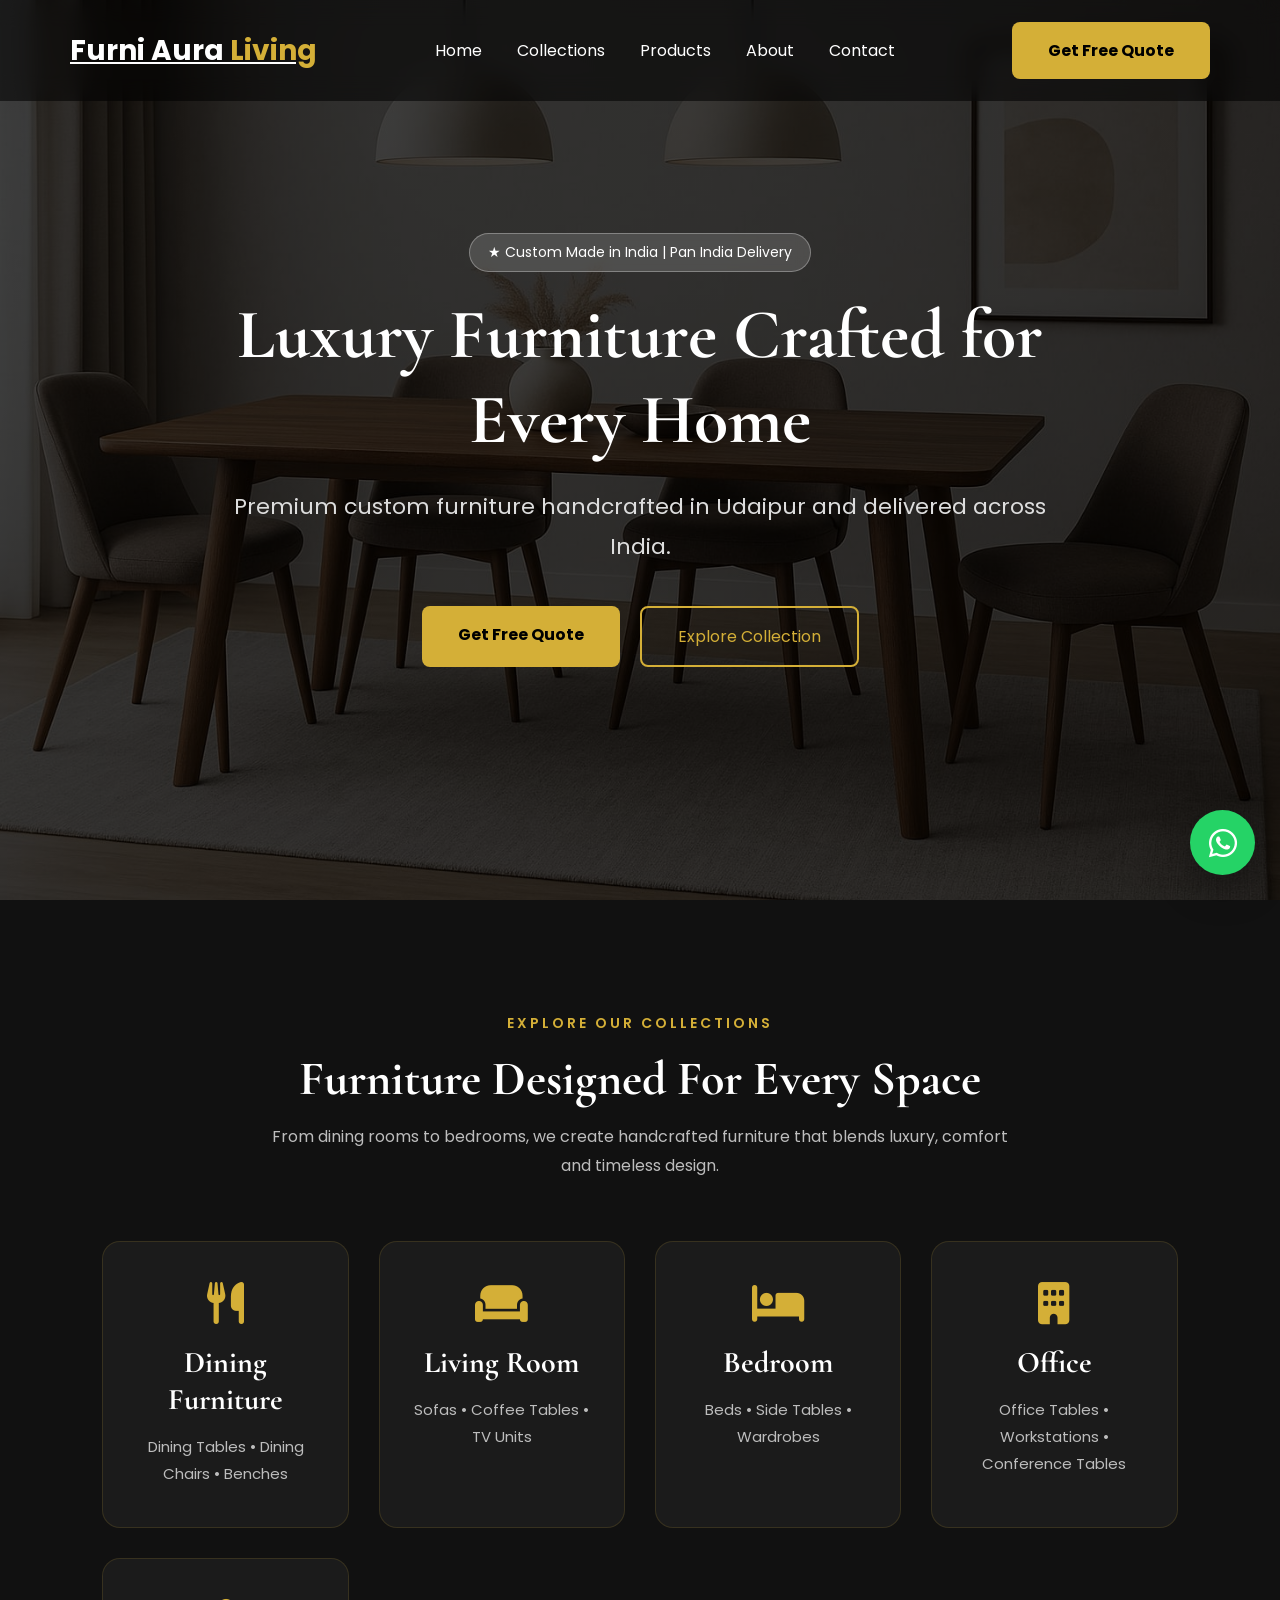
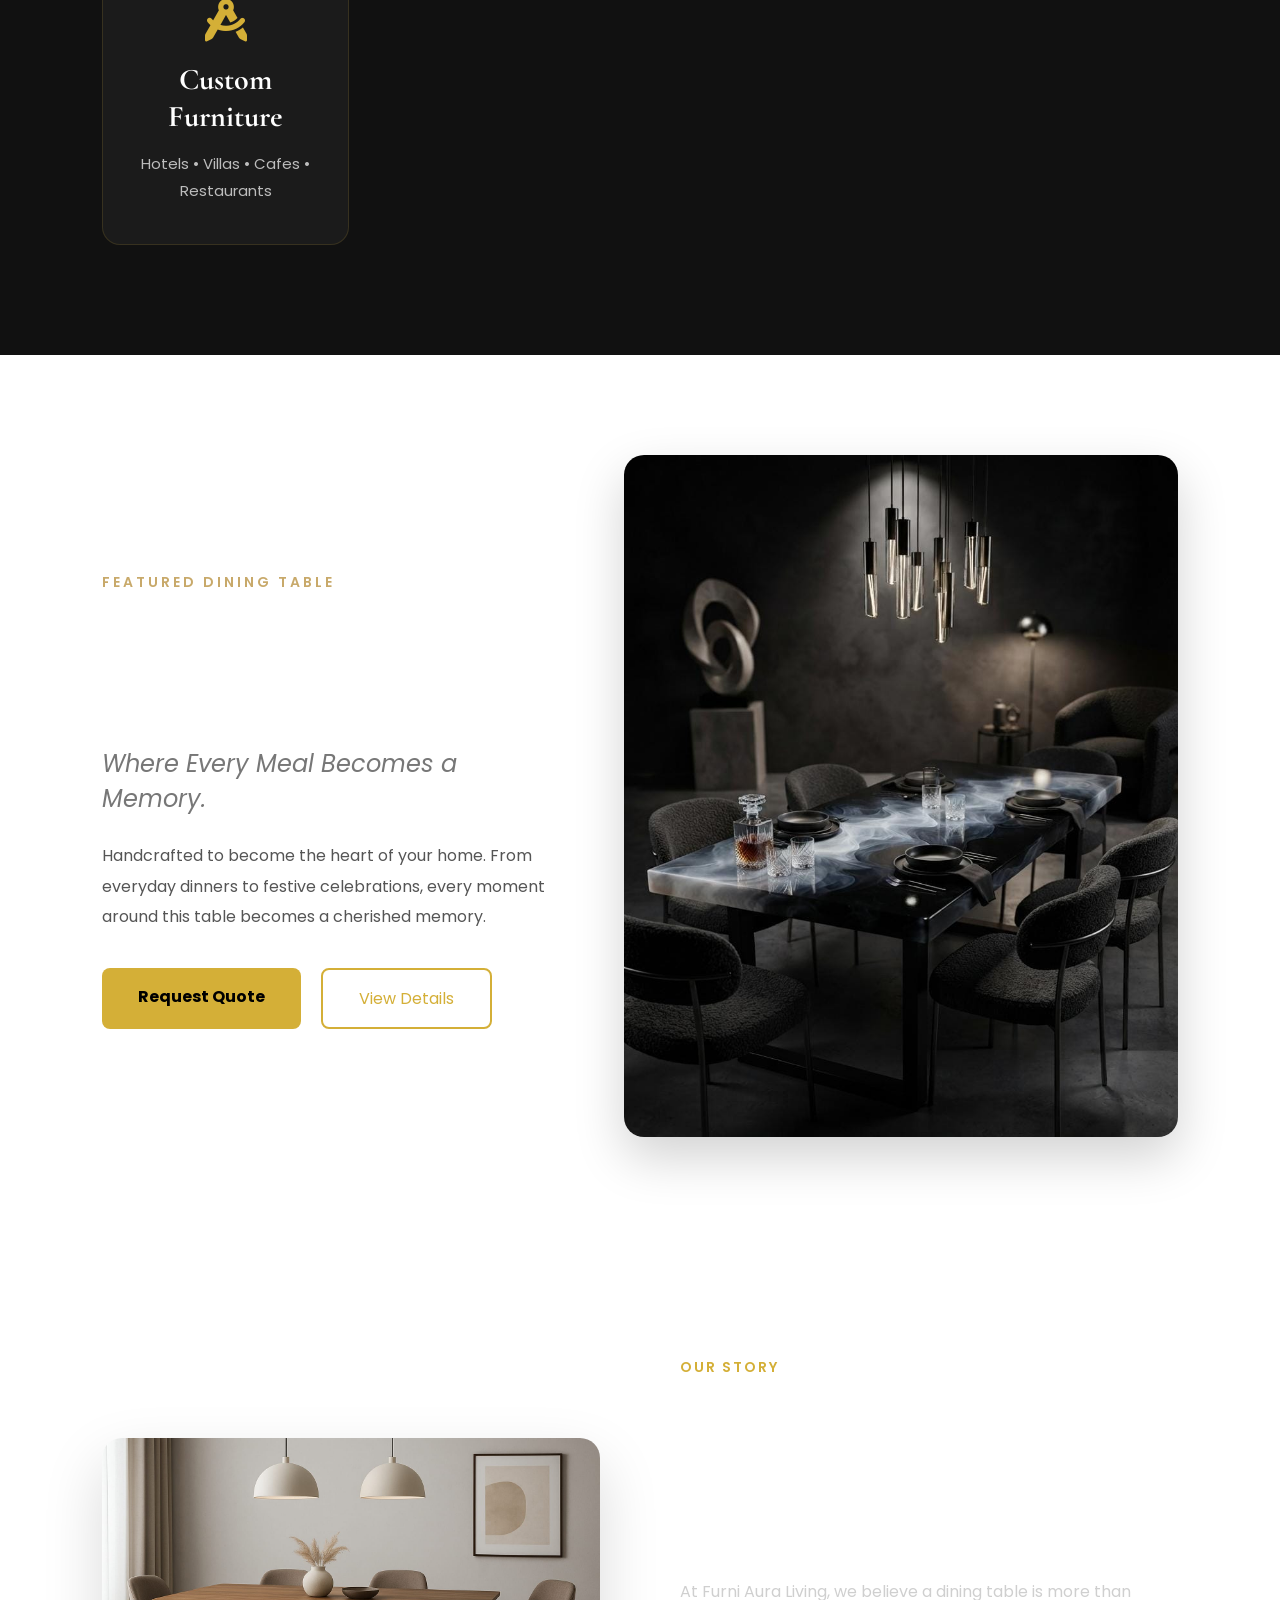
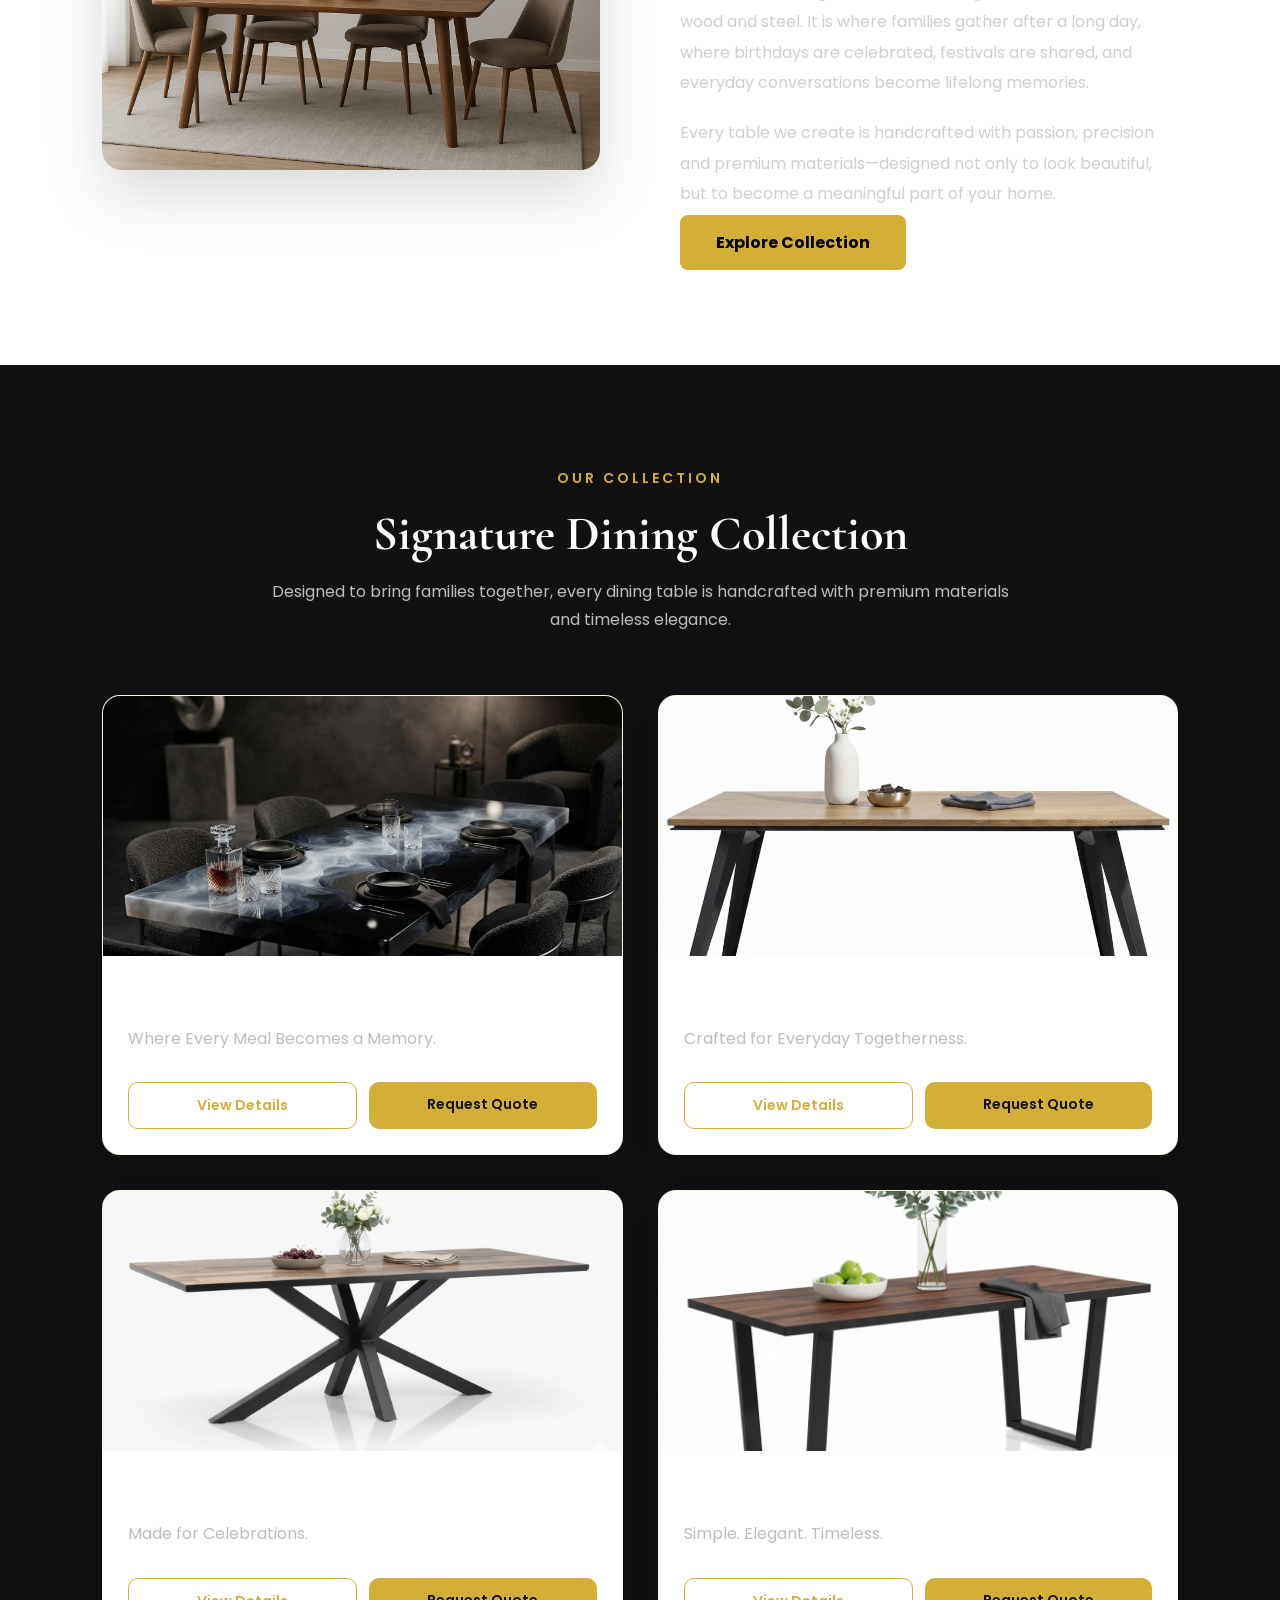
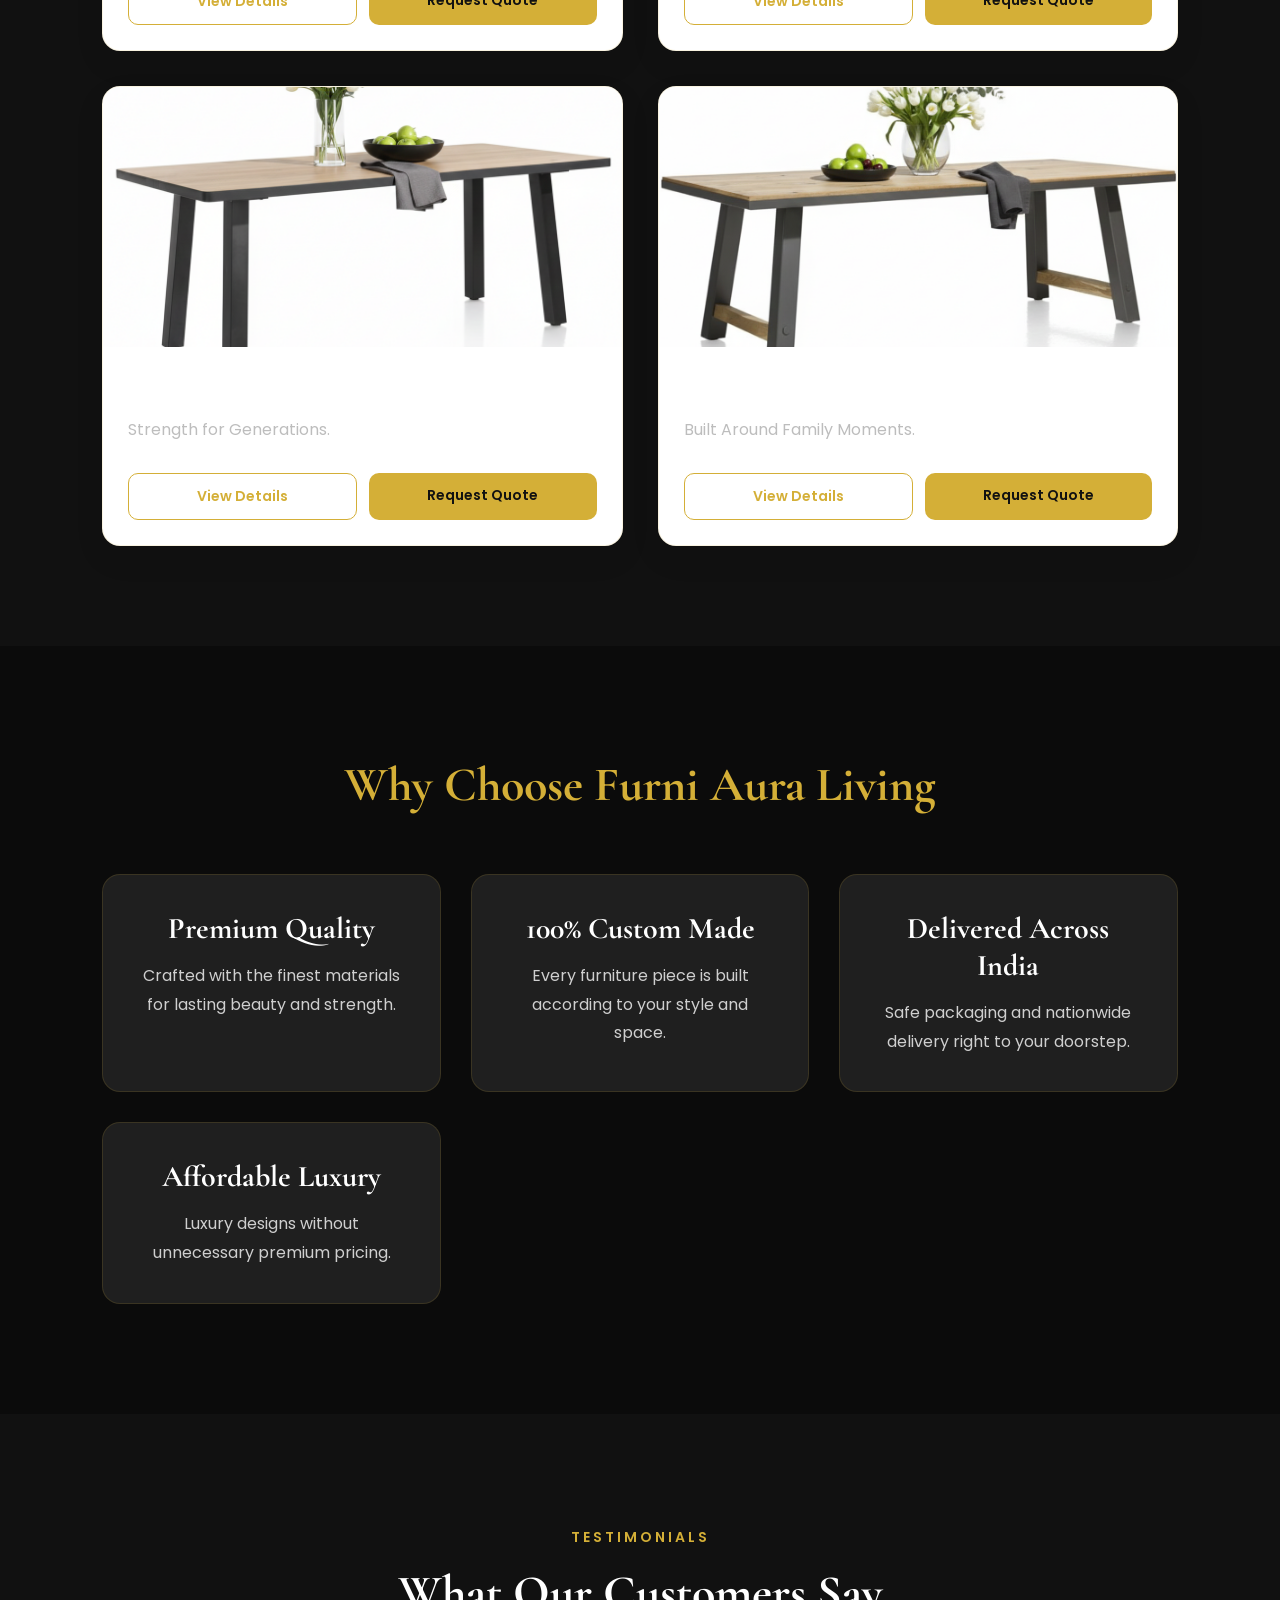
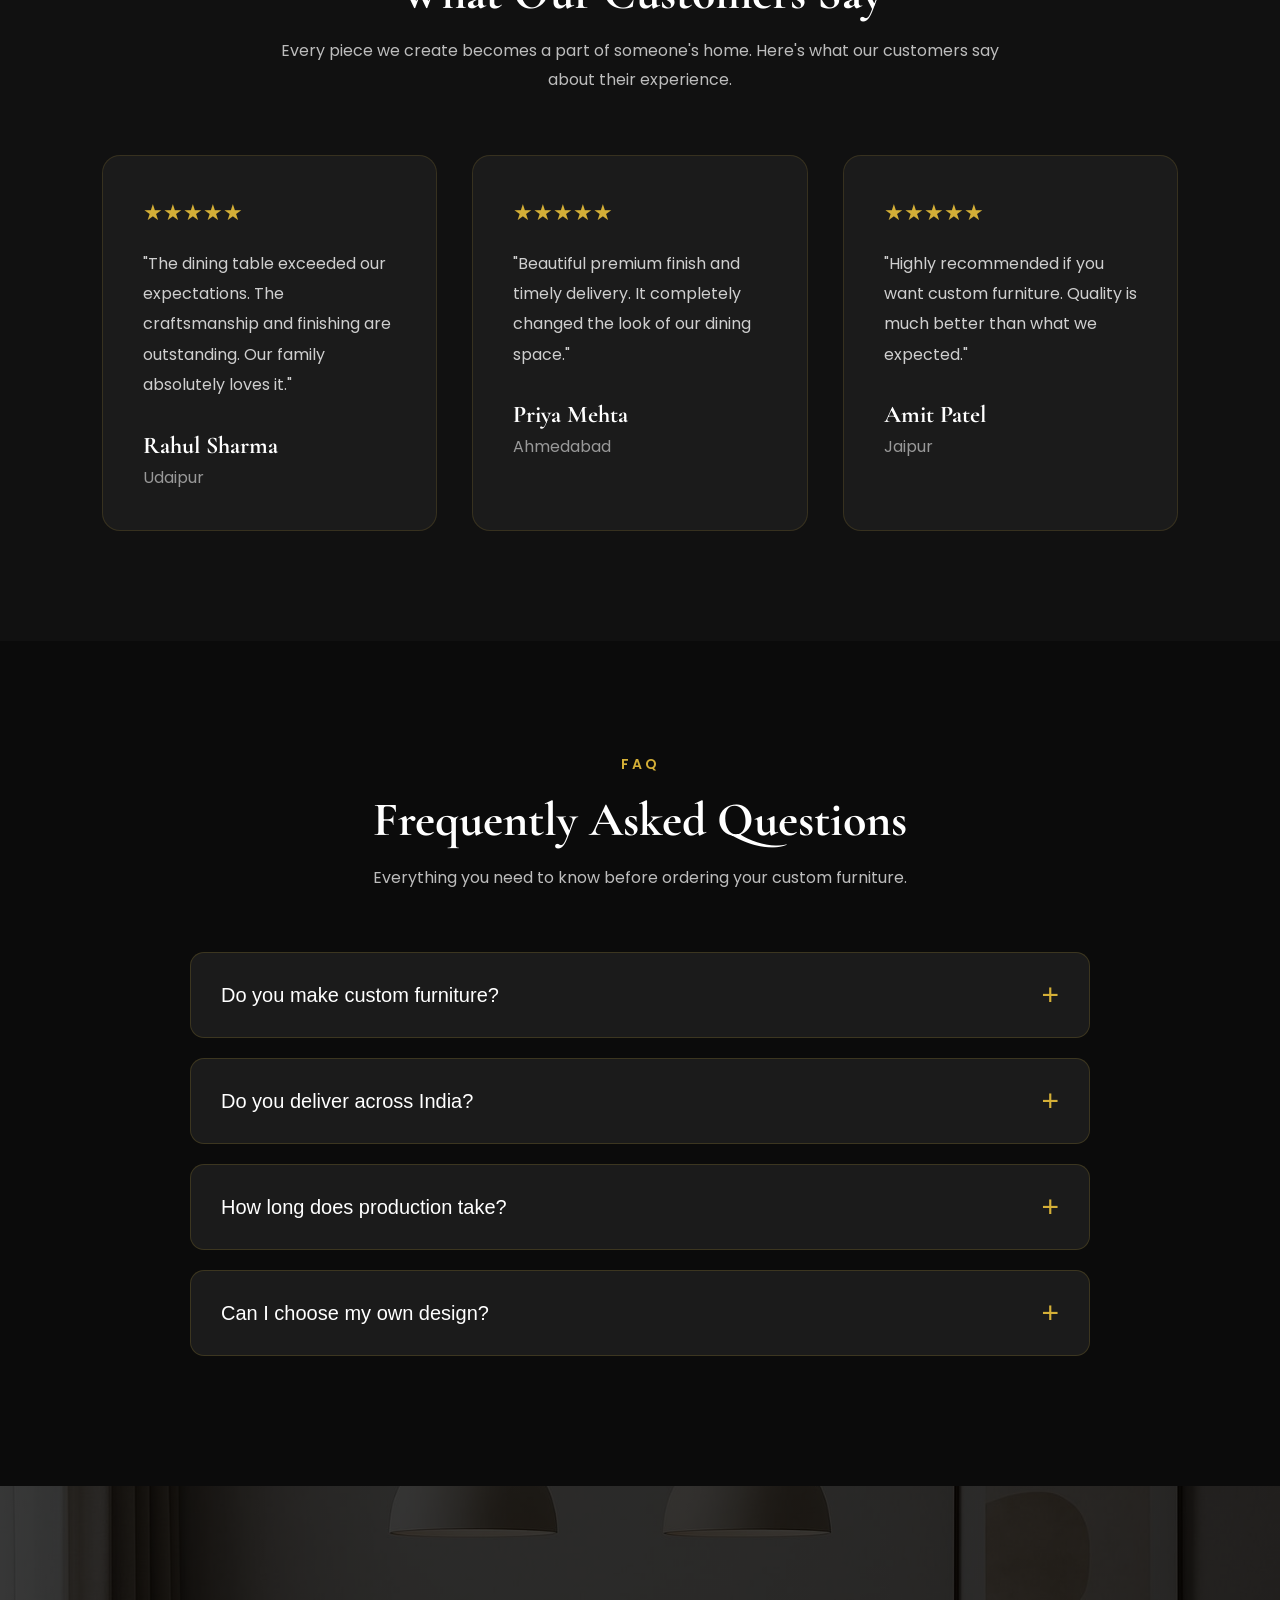
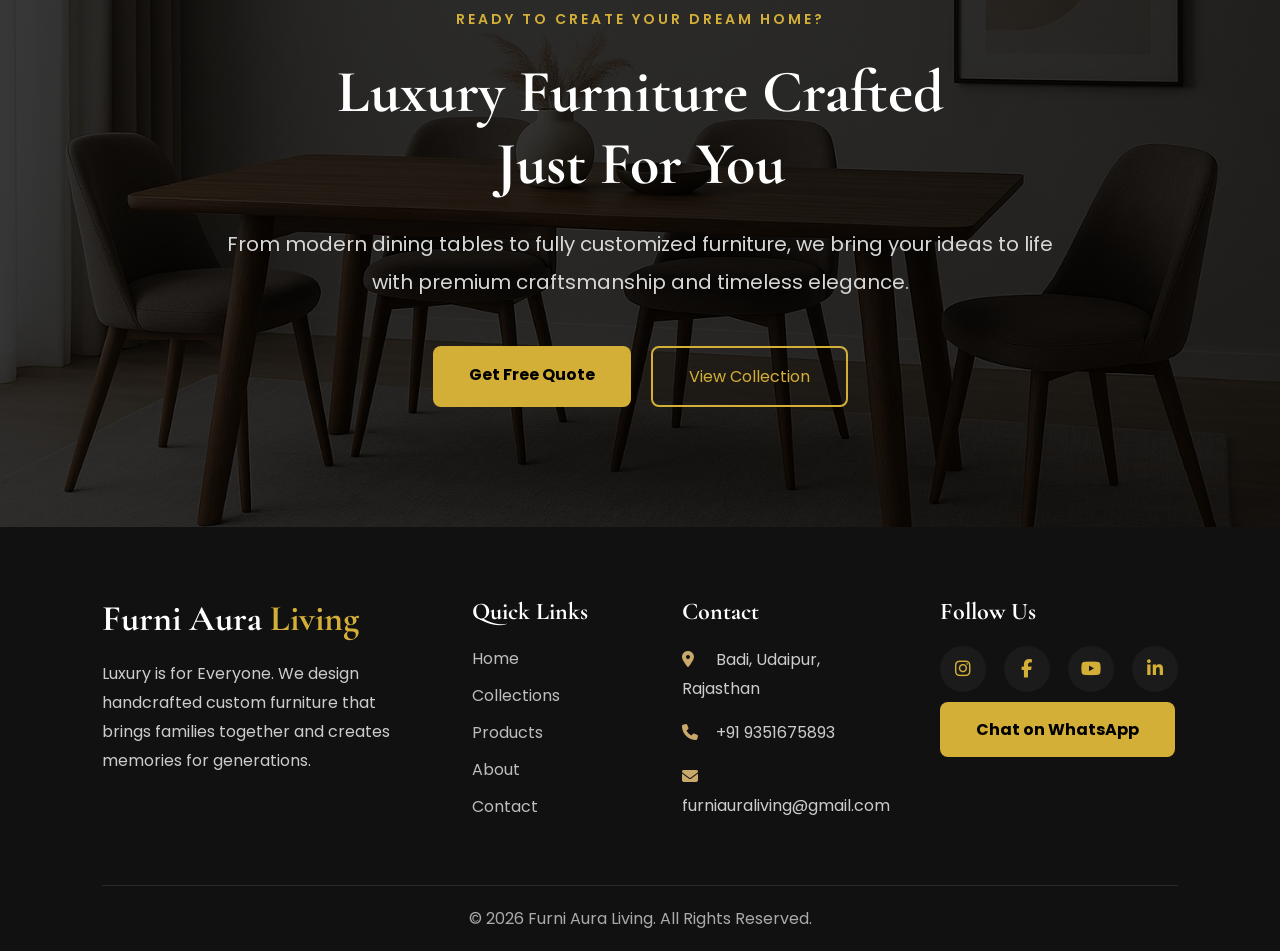
<file: index.html>
<!DOCTYPE html>
<html lang="en">
    <script type="application/ld+json">
{
  "@context": "https://schema.org",
  "@type": "FurnitureStore",
  "name": "Furni Aura Living",
  "url": "https://dilipsuthar855.github.io/furni-aura-living/",
  "logo": "https://dilipsuthar855.github.io/furni-aura-living/favicon.png",
  "image": "https://dilipsuthar855.github.io/furni-aura-living/images/hero.jpg",
  "description": "Premium custom furniture manufacturer in Udaipur. Dining tables, epoxy tables, coffee tables and custom furniture with Pan India delivery.",
  "telephone": "+91-9351675893",
  "email": "furniauraliving@gmail.com",
  "address": {
    "@type": "PostalAddress",
    "streetAddress": "Badi",
    "addressLocality": "Udaipur",
    "addressRegion": "Rajasthan",
    "postalCode": "313001",
    "addressCountry": "IN"
  },
  "areaServed": "India",
  "priceRange": "₹₹"
}
</script>
<head>
    <meta charset="UTF-8">
    <meta name="viewport" content="width=device-width, initial-scale=1.0">

    <title>Custom Furniture in Udaipur | Furni Aura Living</title>

    <meta name="description" content="Premium custom furniture manufacturer in Udaipur. Dining tables, epoxy tables, coffee tables, bedroom furniture and office furniture with Pan India delivery.">

    <meta name="keywords" content="Furniture Udaipur, Custom Furniture Udaipur, Dining Table Udaipur, Epoxy Table, Wooden Furniture, Luxury Furniture, Furni Aura Living">

    <meta name="author" content="Furni Aura Living">
    <meta name="robots" content="index, follow">

    <link rel="canonical" href="https://dilipsuthar855.github.io/furni-aura-living/">

    <!-- Google Verification -->
    <meta name="google-site-verification" content="caRcv7kDNRHNEvMI4Ewcoea4laLQdVDUmvwd77KZ9DE">

    <!-- Open Graph -->
    <meta property="og:title" content="Furni Aura Living">
    <meta property="og:description" content="Luxury Custom Furniture Crafted in Udaipur.">
    <meta property="og:type" content="website">
    <meta property="og:url" content="https://dilipsuthar855.github.io/furni-aura-living/">
    <meta property="og:image" content="https://dilipsuthar855.github.io/furni-aura-living/images/hero.jpg">

    <!-- Favicon -->
    <link rel="icon" href="favicon.png">

    <!-- Fonts -->
    <link rel="preconnect" href="https://fonts.googleapis.com">
    <link rel="preconnect" href="https://fonts.gstatic.com" crossorigin>

    <link href="https://fonts.googleapis.com/css2?family=Cormorant+Garamond:wght@500;700&family=Poppins:wght@300;400;500;600;700&display=swap" rel="stylesheet">

    <!-- Font Awesome -->
    <link rel="stylesheet" href="https://cdnjs.cloudflare.com/ajax/libs/font-awesome/6.7.2/css/all.min.css">

    <!-- CSS -->
    <link rel="stylesheet" href="style.css">
</head>

<body>

<div id="preloader">
    <h1>Furni Aura <span>Living</span></h1>
</div>

<a href="https://wa.me/919351675893" class="whatsapp-float" target="_blank">
<i class="fab fa-whatsapp"></i>
</a>

<header class="navbar">
<a href="index.html" class="logo">
Furni Aura <span>Living</span>
</a>
<div class="menu-toggle">
    <i class="fa-solid fa-bars"></i>
</div>
    <nav>
<a href="index.html">Home</a>
<a href="collections.html">Collections</a>
<a href="products.html">Products</a>
<a href="about.html">About</a>
<a href="contact.html">Contact</a>
    </nav>

<a href="https://wa.me/919351675893?text=Hi%20Furni%20Aura%20Living,%20I%20want%20to%20know%20more%20about%20your%20furniture." class="gold-btn" target="_blank">
Get Free Quote
</a></header>

<section class="hero">

    <div class="overlay"></div>

    <div class="hero-content">

        <div class="hero-badge">
            ★ Custom Made in India | Pan India Delivery
        </div>

        <h1>Luxury Furniture Crafted for Every Home</h1>

        <p>
            Premium custom furniture handcrafted in Udaipur and delivered across India.
        </p>

        <div class="hero-buttons">
            <a href="https://wa.me/919351675893?text=Hi%20Furni%20Aura%20Living,%20I%20want%20to%20know%20more%20about%20your%20furniture." class="gold-btn" target="_blank">
                Get Free Quote
            </a>

            <a href="collections.html" class="outline-btn">
                Explore Collection
            </a>
        </div>

    </div>

</section>
<section class="home-categories">

    <div class="section-title">

        <span>EXPLORE OUR COLLECTIONS</span>

        <h2>Furniture Designed For Every Space</h2>

        <p>
            From dining rooms to bedrooms, we create handcrafted furniture
            that blends luxury, comfort and timeless design.
        </p>

    </div>

    <div class="category-grid">

        <div class="category-card">
            <i class="fa-solid fa-utensils"></i>
            <h3>Dining Furniture</h3>
            <p>Dining Tables • Dining Chairs • Benches</p>
        </div>

        <div class="category-card">
            <i class="fa-solid fa-couch"></i>
            <h3>Living Room</h3>
            <p>Sofas • Coffee Tables • TV Units</p>
        </div>

        <div class="category-card">
            <i class="fa-solid fa-bed"></i>
            <h3>Bedroom</h3>
            <p>Beds • Side Tables • Wardrobes</p>
        </div>

        <div class="category-card">
            <i class="fa-solid fa-building"></i>
            <h3>Office</h3>
            <p>Office Tables • Workstations • Conference Tables</p>
        </div>

        <div class="category-card">
            <i class="fa-solid fa-compass-drafting"></i>
            <h3>Custom Furniture</h3>
            <p>Hotels • Villas • Cafes • Restaurants</p>
        </div>

    </div>

</section>
<section class="featured-product reveal">

    <div class="featured-text">

        <span class="section-label">
            FEATURED DINING TABLE
        </span>

        <h2>
            Aura Black Epoxy Smoky Wave Dining
        </h2>

        <p class="featured-tagline">
            Where Every Meal Becomes a Memory.
        </p>

        <p class="featured-description">

            Handcrafted to become the heart of your home.
            From everyday dinners to festive celebrations,
            every moment around this table becomes a cherished memory.

        </p>

        <div class="featured-buttons">

            <a href="https://wa.me/919351675893"
               target="_blank"
               class="gold-btn">

               Request Quote

            </a>

            <a href="products.html"
               class="outline-btn">

               View Details

            </a>

        </div>

    </div>

    <div class="featured-image">

        <img src="images/smoky-wave.jpeg"
             alt="Aura Black Epoxy Smoky Wave Dining">

    </div>

</section>
<section class="our-story reveal">

    <div class="story-image">

        <img src="images/hero.jpg" alt="Furni Aura Living">

    </div>

    <div class="story-content">

        <span>OUR STORY</span>

        <h2>
            More Than Furniture.<br>
            A Place Where Memories Begin.
        </h2>

        <p>

            At Furni Aura Living, we believe a dining table is more than
            wood and steel.

            It is where families gather after a long day, where birthdays
            are celebrated, festivals are shared, and everyday conversations
            become lifelong memories.

        </p>

        <p>

            Every table we create is handcrafted with passion, precision
            and premium materials—designed not only to look beautiful,
            but to become a meaningful part of your home.

        </p>

        <a href="collections.html" class="gold-btn">

            Explore Collection

        </a>

    </div>

</section>
<section class="signature-collection reveal">

    <div class="section-title">
        <span>OUR COLLECTION</span>
        <h2>Signature Dining Collection</h2>

        <p>
            Designed to bring families together, every dining table is handcrafted
            with premium materials and timeless elegance.
        </p>
    </div>

    <div class="collection-grid">

        <div class="collection-card">
            <img src="images/smoky-wave.jpeg" alt="">
            <h3>Aura Black Epoxy Smoky Wave Dining</h3>
            <p>Where Every Meal Becomes a Memory.</p>
                <div class="card-buttons">

        <a href="products.html" class="small-outline-btn">
            View Details
        </a>

        <a href="https://wa.me/919351675893?text=Hi%20Furni%20Aura%20Living,%20I'm%20interested%20in%20Aura%20Black%20Epoxy%20Smoky%20Wave%20Dining."
           target="_blank"
           class="small-gold-btn">
            Request Quote
        </a>

    </div>
        </div>

        <div class="collection-card">
            <img src="images/urban-taper.png" alt="">
            <h3>Aura Urban Taper Dining</h3>
            <p>Crafted for Everyday Togetherness.</p>
                <div class="card-buttons">

        <a href="products.html" class="small-outline-btn">
            View Details
        </a>

        <a href="https://wa.me/919351675893?text=Hi%20Furni%20Aura%20Living,%20I'm%20interested%20in%20Aura%20Urban%20Taper%20Dining."
           target="_blank"
           class="small-gold-btn">
            Request Quote
        </a>

    </div>
        </div>

        <div class="collection-card">
            <img src="images/x-classic.png" alt="">
            <h3>Aura X Classic Modo Dining</h3>
            <p>Made for Celebrations.</p>
                <div class="card-buttons">

        <a href="products.html" class="small-outline-btn">
            View Details
        </a>

        <a href="https://wa.me/919351675893?text=Hi%20Furni%20Aura%20Living,%20I'm%20interested%20in%20Aura%20X%20Classic%20Modo%20Dining."
           target="_blank"
           class="small-gold-btn">
            Request Quote
        </a>

    </div>
        </div>

        <div class="collection-card">
            <img src="images/u-frame.png" alt="">
            <h3>Aura U Frame Modo Dining</h3>
            <p>Simple. Elegant. Timeless.</p>
                <div class="card-buttons">

        <a href="products.html" class="small-outline-btn">
            View Details
        </a>

        <a href="https://wa.me/919351675893?text=Hi%20Furni%20Aura%20Living,%20I'm%20interested%20in%20Aura%20U%20Frame%20Modo%20Dining."
           target="_blank"
           class="small-gold-btn">
            Request Quote
        </a>

    </div>
        </div>

        <div class="collection-card">
            <img src="images/indigo-i-beam.png" alt="">
            <h3>Aura Indigo I Beam Dining</h3>
            <p>Strength for Generations.</p>
                <div class="card-buttons">

        <a href="products.html" class="small-outline-btn">
            View Details
        </a>

        <a href="https://wa.me/919351675893?text=Hi%20Furni%20Aura%20Living,%20I'm%20interested%20in%20Aura%20Indigo%20I%20Beam%20Dining."
           target="_blank"
           class="small-gold-btn">
            Request Quote
        </a>

    </div>
        </div>

        <div class="collection-card">
            <img src="bridge-frame.png" alt="">
            <h3>Aura Bridge Frame Dining</h3>
            <p>Built Around Family Moments.</p>
                <div class="card-buttons">

        <a href="products.html" class="small-outline-btn">
            View Details
        </a>

        <a href="https://wa.me/919351675893?text=Hi%20Furni%20Aura%20Living,%20I'm%20interested%20in%20Aura%20Bridge%20Frame%20Dining."
           target="_blank"
           class="small-gold-btn">
            Request Quote
        </a>

    </div>
        </div>

    </div>

</section>
<section class="why-us reveal">

    <h2>Why Choose Furni Aura Living</h2>

    <div class="why-grid">

        <div class="why-card">
            <h3>Premium Quality</h3>
            <p>Crafted with the finest materials for lasting beauty and strength.</p>
        </div>

        <div class="why-card">
            <h3>100% Custom Made</h3>
            <p>Every furniture piece is built according to your style and space.</p>
        </div>

        <div class="why-card">
            <h3>Delivered Across India</h3>
            <p>Safe packaging and nationwide delivery right to your doorstep.</p>
        </div>

        <div class="why-card">
            <h3>Affordable Luxury</h3>
            <p>Luxury designs without unnecessary premium pricing.</p>
        </div>

    </div>

</section>
<section class="testimonials reveal">

    <div class="section-title">
        <span>TESTIMONIALS</span>

        <h2>What Our Customers Say</h2>

        <p>
            Every piece we create becomes a part of someone's home.
            Here's what our customers say about their experience.
        </p>
    </div>

    <div class="testimonial-grid">

        <div class="testimonial-card">

            <div class="stars">
                ★★★★★
            </div>

            <p>
                "The dining table exceeded our expectations.
                The craftsmanship and finishing are outstanding.
                Our family absolutely loves it."
            </p>

            <h4>Rahul Sharma</h4>

            <span>Udaipur</span>

        </div>

        <div class="testimonial-card">

            <div class="stars">
                ★★★★★
            </div>

            <p>
                "Beautiful premium finish and timely delivery.
                It completely changed the look of our dining space."
            </p>

            <h4>Priya Mehta</h4>

            <span>Ahmedabad</span>

        </div>

        <div class="testimonial-card">

            <div class="stars">
                ★★★★★
            </div>

            <p>
                "Highly recommended if you want custom furniture.
                Quality is much better than what we expected."
            </p>

            <h4>Amit Patel</h4>

            <span>Jaipur</span>

        </div>

    </div>

</section>
<section class="faq-section reveal">

    <div class="section-title">

        <span>FAQ</span>

        <h2>Frequently Asked Questions</h2>

        <p>
            Everything you need to know before ordering your custom furniture.
        </p>

    </div>

    <div class="faq-container">

        <div class="faq-item">

            <button class="faq-question">
                Do you make custom furniture?
                <span>+</span>
            </button>

            <div class="faq-answer">

                <p>
                    Yes. Every furniture piece is custom made according to your
                    preferred size, design, finish and requirements.
                </p>

            </div>

        </div>

        <div class="faq-item">

            <button class="faq-question">
                Do you deliver across India?
                <span>+</span>
            </button>

            <div class="faq-answer">

                <p>
                    Yes. We provide safe packaging and delivery across India.
                </p>

            </div>

        </div>

        <div class="faq-item">

            <button class="faq-question">
                How long does production take?
                <span>+</span>
            </button>

            <div class="faq-answer">

                <p>
                    Depending on the design, most furniture is completed within
                    15–30 days.
                </p>

            </div>

        </div>

        <div class="faq-item">

            <button class="faq-question">
                Can I choose my own design?
                <span>+</span>
            </button>

            <div class="faq-answer">

                <p>
                    Absolutely. We specialize in completely customized furniture
                    based on your ideas and space.
                </p>

            </div>

        </div>

    </div>

</section>
<section class="cta-section reveal">

    <div class="cta-content">

        <span>READY TO CREATE YOUR DREAM HOME?</span>

        <h2>
            Luxury Furniture Crafted <br>
            Just For You
        </h2>

        <p>
            From modern dining tables to fully customized furniture,
            we bring your ideas to life with premium craftsmanship
            and timeless elegance.
        </p>

        <div class="cta-buttons">

            <a href="https://wa.me/919351675893?text=Hi%20Furni%20Aura%20Living,%20I%20want%20a%20Free%20Quote."
               target="_blank"
               class="gold-btn">

                Get Free Quote

            </a>

            <a href="collections.html"
               class="outline-btn">

                View Collection

            </a>

        </div>

    </div>

</section>
<footer class="footer reveal">

    <div class="footer-container">

        <div class="footer-about">

            <h2>Furni Aura <span>Living</span></h2>

            <p>
                Luxury is for Everyone.
                We design handcrafted custom furniture that brings
                families together and creates memories for generations.
            </p>

        </div>

        <div class="footer-links">

            <h3>Quick Links</h3>

            <a href="index.html">Home</a>
            <a href="collections.html">Collections</a>
            <a href="products.html">Products</a>
            <a href="about.html">About</a>
            <a href="contact.html">Contact</a>

        </div>

        <div class="footer-contact">

            <h3>Contact</h3>

            <p><i class="fa-solid fa-location-dot"></i> Badi, Udaipur, Rajasthan</p>

            <p><i class="fa-solid fa-phone"></i> +91 9351675893</p>

            <p><i class="fa-solid fa-envelope"></i> furniauraliving@gmail.com</p>

        </div>

        <div class="footer-social">

            <h3>Follow Us</h3>

            <div class="social-icons">

                <a href="#"><i class="fab fa-instagram"></i></a>

                <a href="#"><i class="fab fa-facebook-f"></i></a>

                <a href="#"><i class="fab fa-youtube"></i></a>

                <a href="#"><i class="fab fa-linkedin-in"></i></a>

            </div>

            <a href="https://wa.me/919351675893?text=Hi%20Furni%20Aura%20Living"
               class="gold-btn"
               target="_blank">

               Chat on WhatsApp

            </a>

        </div>

    </div>

    <div class="footer-bottom">

        © 2026 Furni Aura Living. All Rights Reserved.

    </div>

</footer>
<button id="topBtn">
    <i class="fa-solid fa-arrow-up"></i>
</button>
<script src="script.js"></script>
</body>
</html>
</file>
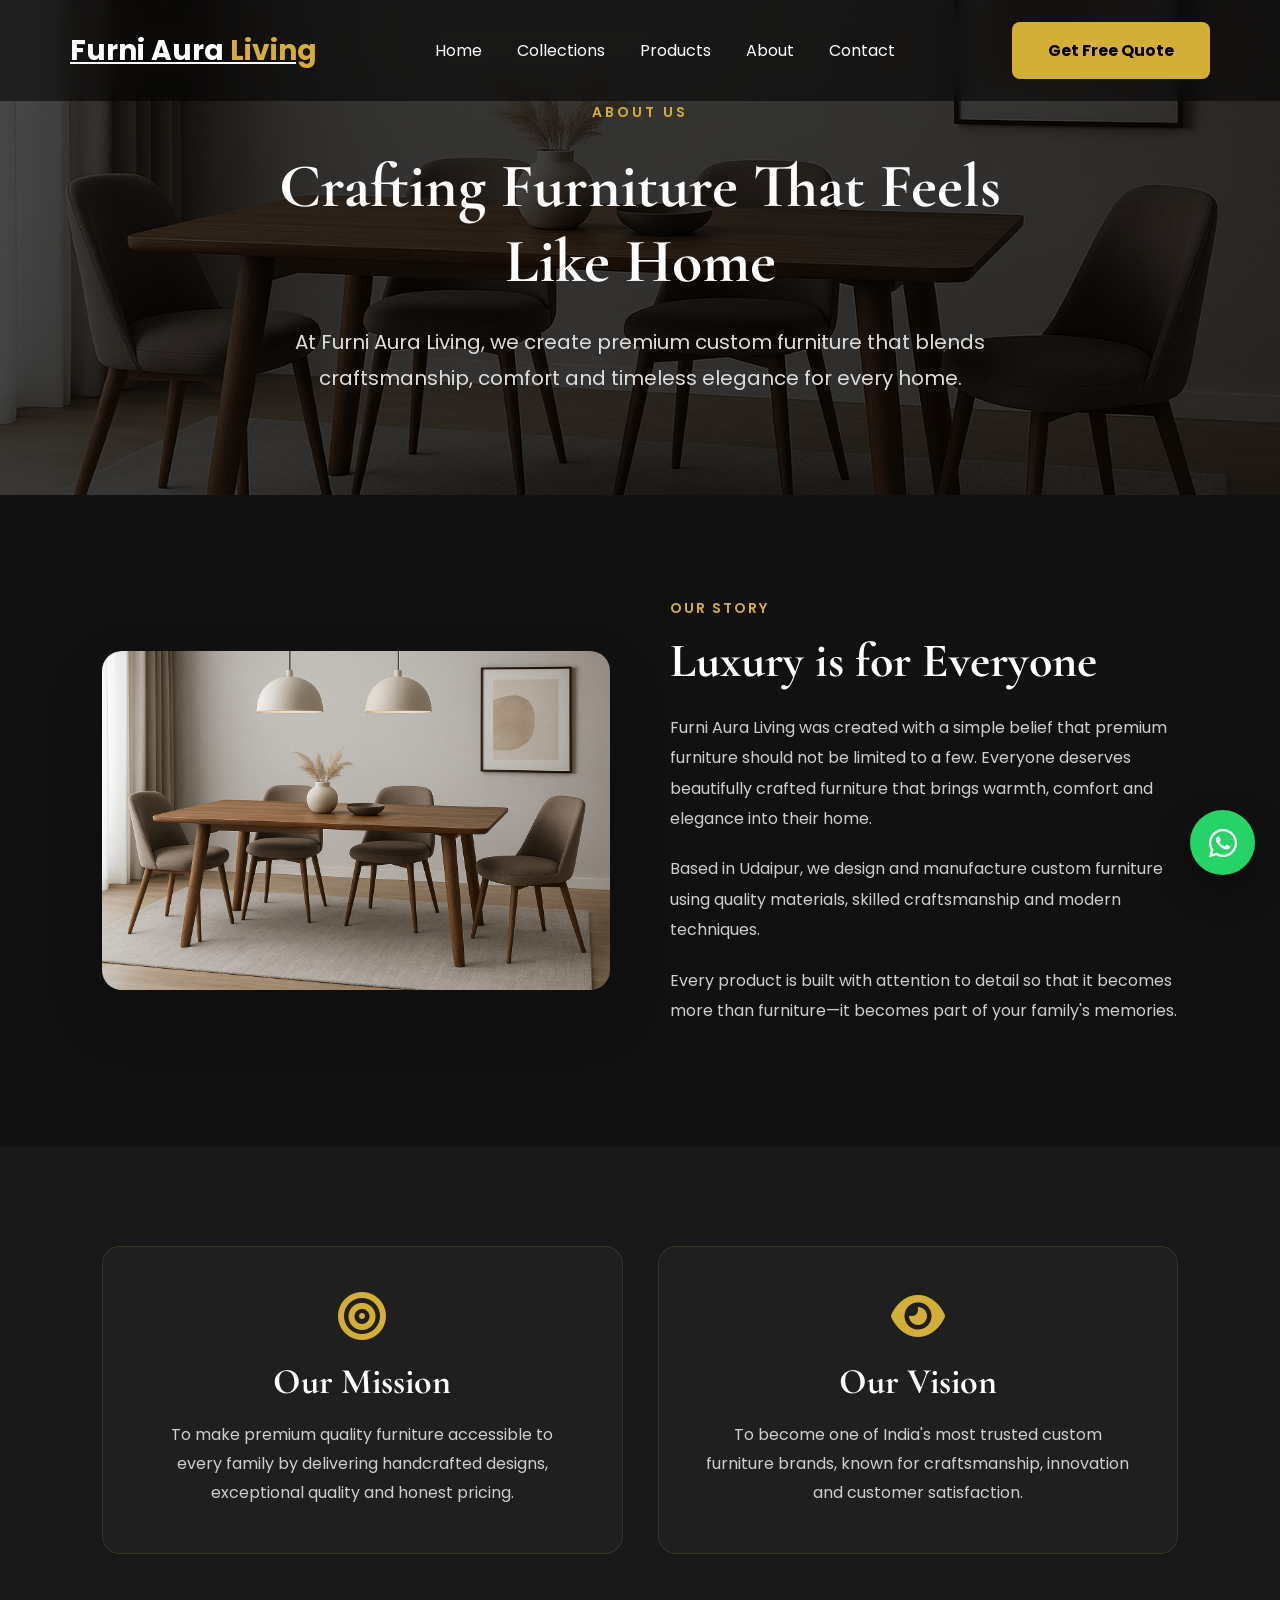
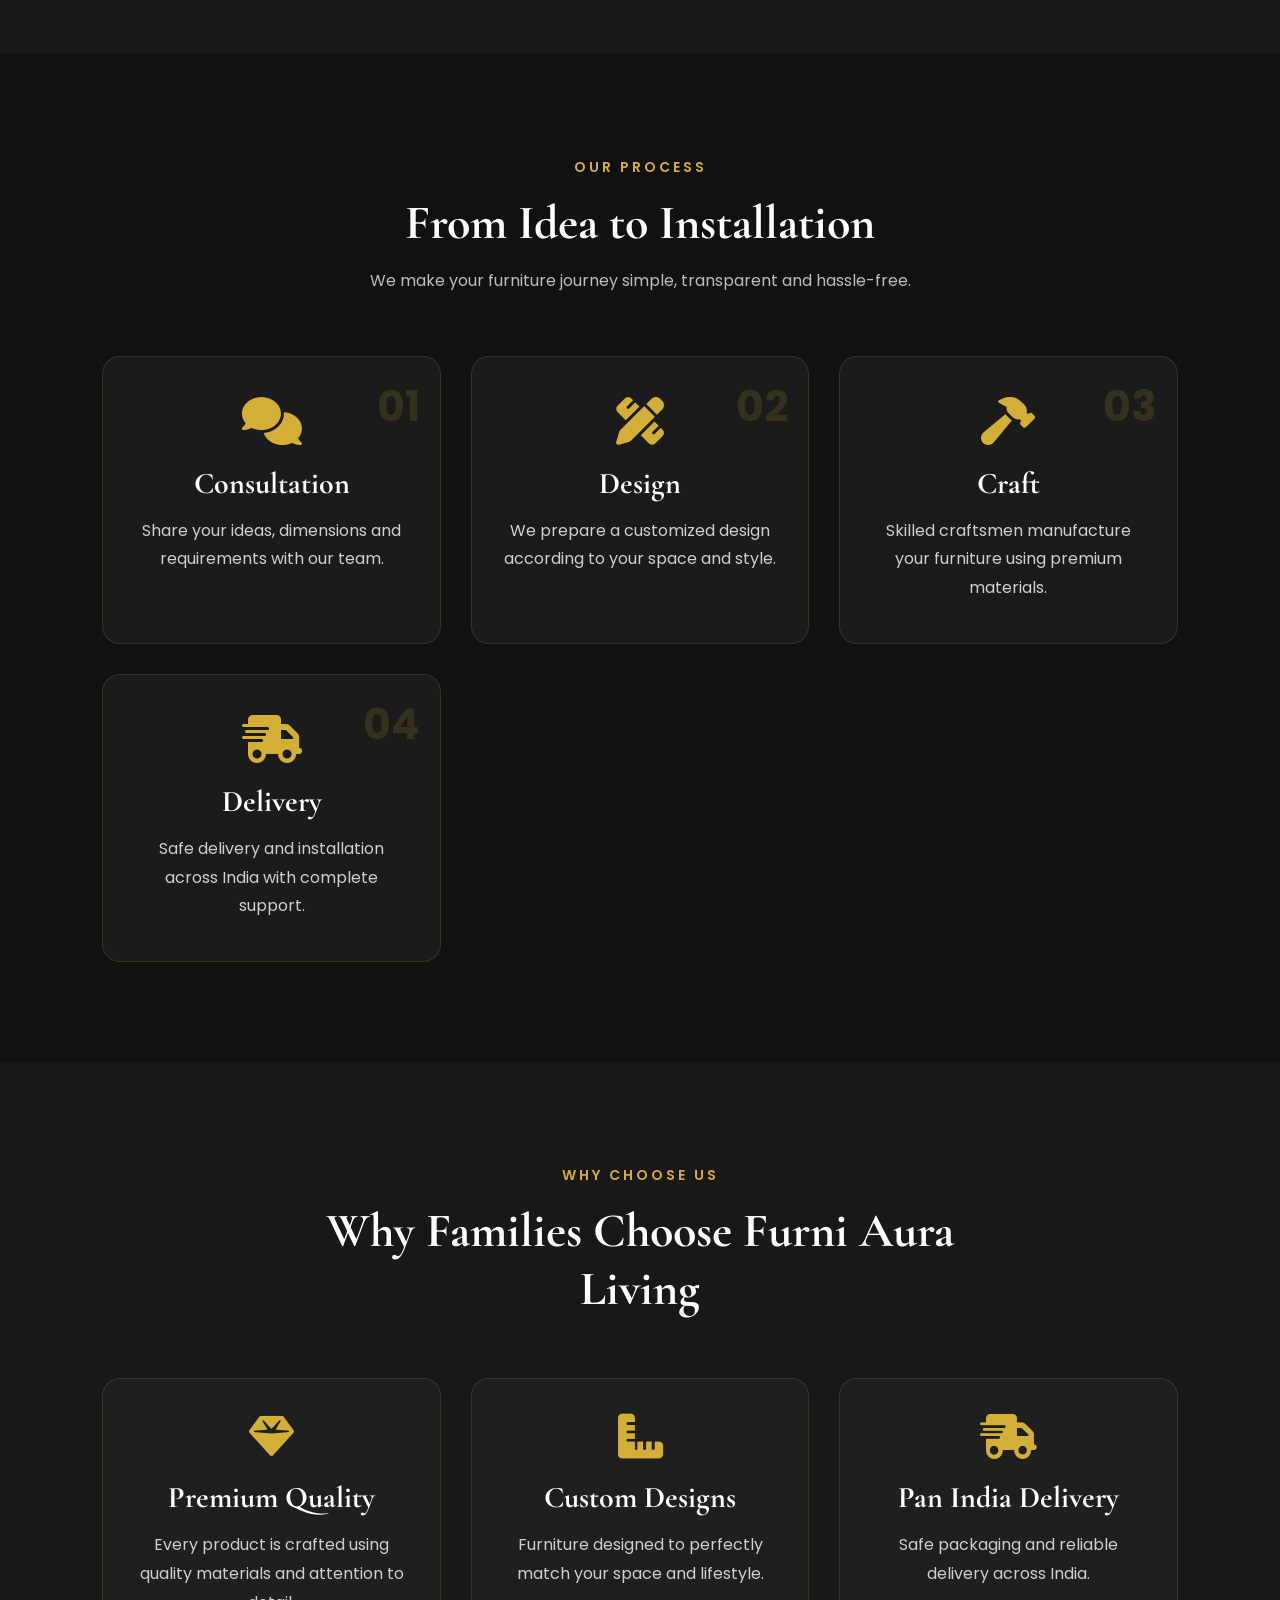
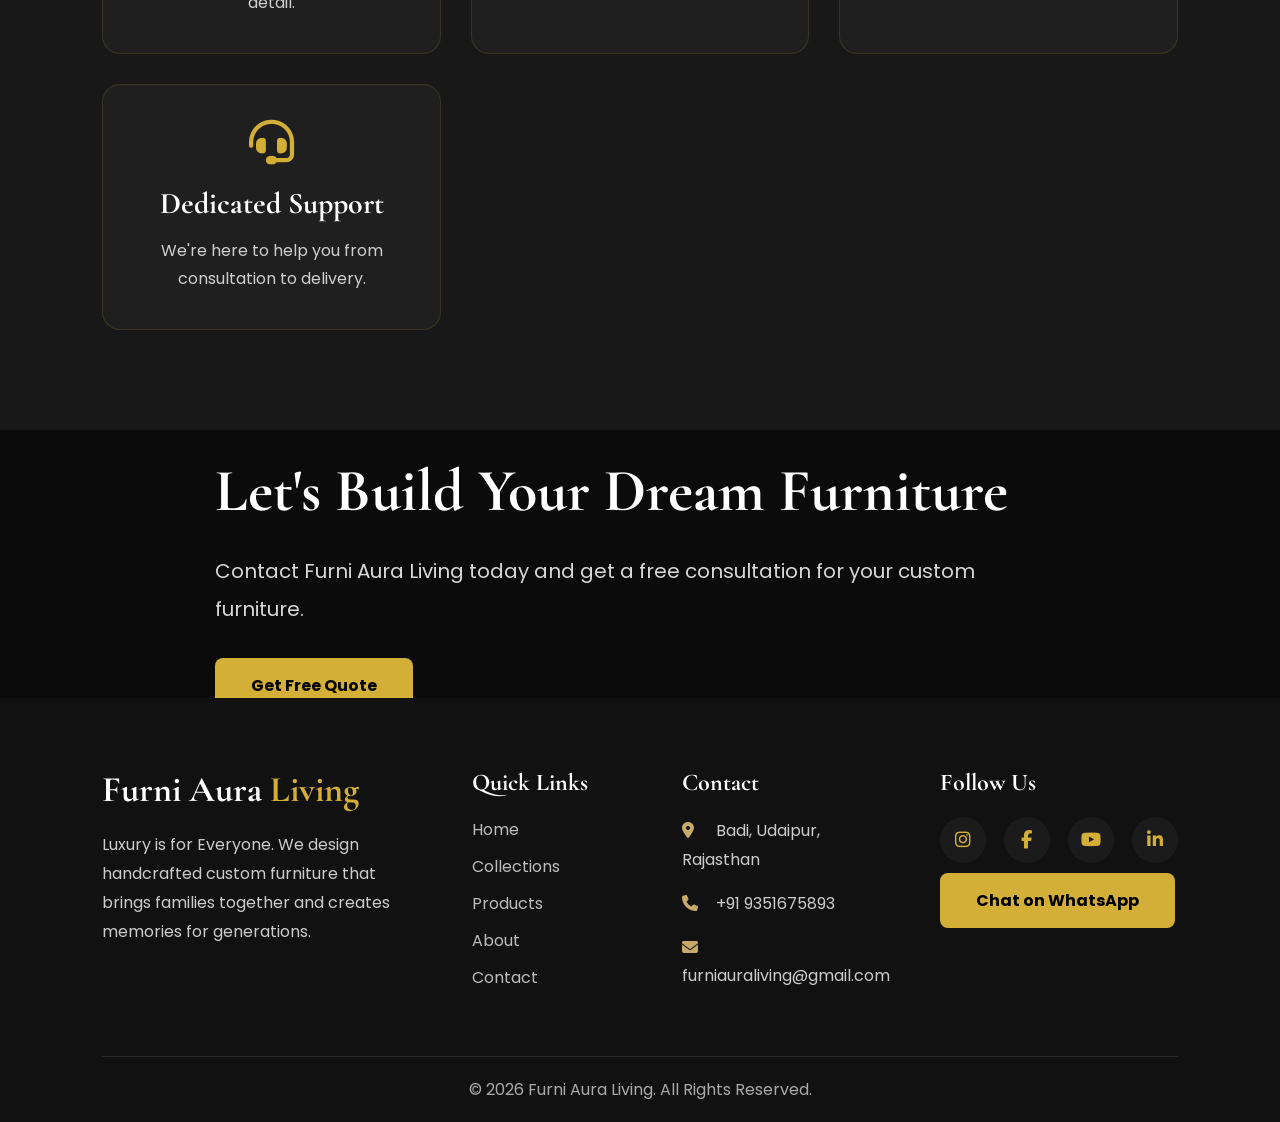
<file: about.html>
<!DOCTYPE html>
<html lang="en">

<head>

<meta charset="UTF-8">
<meta name="viewport" content="width=device-width, initial-scale=1.0">

<title>About | Furni Aura Living</title>

<link rel="preconnect" href="https://fonts.googleapis.com">
<link rel="preconnect" href="https://fonts.gstatic.com" crossorigin>

<link href="https://fonts.googleapis.com/css2?family=Cormorant+Garamond:wght@500;700&family=Poppins:wght@300;400;500;600;700&display=swap" rel="stylesheet">

<link rel="stylesheet" href="https://cdnjs.cloudflare.com/ajax/libs/font-awesome/6.7.2/css/all.min.css">

<link rel="stylesheet" href="style.css">

</head>

<body>

<a href="https://wa.me/919351675893"
class="whatsapp-float"
target="_blank">

<i class="fab fa-whatsapp"></i>

</a>

<header class="navbar">

<a href="index.html" class="logo">
    Furni Aura <span>Living</span>
</a>

<nav>

<a href="index.html">Home</a>
<a href="collections.html">Collections</a>
<a href="products.html">Products</a>
<a href="about.html">About</a>
<a href="contact.html">Contact</a>

</nav>

<a href="https://wa.me/919351675893?text=Hi%20Furni%20Aura%20Living"
class="gold-btn"
target="_blank">

Get Free Quote

</a>

</header>
<section class="page-hero">

    <div class="page-overlay"></div>

    <div class="page-content">

        <span>ABOUT US</span>

        <h1>Crafting Furniture That Feels Like Home</h1>

        <p>
            At Furni Aura Living, we create premium custom furniture that blends
            craftsmanship, comfort and timeless elegance for every home.
        </p>

    </div>

</section>
<section class="about-story">

    <div class="story-image">

        <img src="images/hero.jpg" alt="Furni Aura Living">

    </div>

    <div class="story-content">

        <span>OUR STORY</span>

        <h2>Luxury is for Everyone</h2>

        <p>
            Furni Aura Living was created with a simple belief that premium furniture
            should not be limited to a few. Everyone deserves beautifully crafted
            furniture that brings warmth, comfort and elegance into their home.
        </p>

        <p>
            Based in Udaipur, we design and manufacture custom furniture using
            quality materials, skilled craftsmanship and modern techniques.
        </p>

        <p>
            Every product is built with attention to detail so that it becomes
            more than furniture—it becomes part of your family's memories.
        </p>

    </div>

</section>
<section class="mission-vision">

    <div class="mv-card">

        <i class="fa-solid fa-bullseye"></i>

        <h2>Our Mission</h2>

        <p>
            To make premium quality furniture accessible to every family by
            delivering handcrafted designs, exceptional quality and honest pricing.
        </p>

    </div>

    <div class="mv-card">

        <i class="fa-solid fa-eye"></i>

        <h2>Our Vision</h2>

        <p>
            To become one of India's most trusted custom furniture brands,
            known for craftsmanship, innovation and customer satisfaction.
        </p>

    </div>

</section>
<section class="our-process">

    <div class="section-title">

        <span>OUR PROCESS</span>

        <h2>From Idea to Installation</h2>

        <p>
            We make your furniture journey simple, transparent and hassle-free.
        </p>

    </div>

    <div class="process-grid">

        <div class="process-card">

            <div class="process-number">01</div>

            <i class="fa-solid fa-comments"></i>

            <h3>Consultation</h3>

            <p>
                Share your ideas, dimensions and requirements with our team.
            </p>

        </div>

        <div class="process-card">

            <div class="process-number">02</div>

            <i class="fa-solid fa-pencil-ruler"></i>

            <h3>Design</h3>

            <p>
                We prepare a customized design according to your space and style.
            </p>

        </div>

        <div class="process-card">

            <div class="process-number">03</div>

            <i class="fa-solid fa-hammer"></i>

            <h3>Craft</h3>

            <p>
                Skilled craftsmen manufacture your furniture using premium materials.
            </p>

        </div>

        <div class="process-card">

            <div class="process-number">04</div>

            <i class="fa-solid fa-truck-fast"></i>

            <h3>Delivery</h3>

            <p>
                Safe delivery and installation across India with complete support.
            </p>

        </div>

    </div>

</section>
<section class="why-about">

    <div class="section-title">

        <span>WHY CHOOSE US</span>

        <h2>Why Families Choose Furni Aura Living</h2>

    </div>

    <div class="why-grid">

        <div class="why-card">
            <i class="fa-solid fa-gem"></i>
            <h3>Premium Quality</h3>
            <p>Every product is crafted using quality materials and attention to detail.</p>
        </div>

        <div class="why-card">
            <i class="fa-solid fa-ruler-combined"></i>
            <h3>Custom Designs</h3>
            <p>Furniture designed to perfectly match your space and lifestyle.</p>
        </div>

        <div class="why-card">
            <i class="fa-solid fa-truck-fast"></i>
            <h3>Pan India Delivery</h3>
            <p>Safe packaging and reliable delivery across India.</p>
        </div>

        <div class="why-card">
            <i class="fa-solid fa-headset"></i>
            <h3>Dedicated Support</h3>
            <p>We're here to help you from consultation to delivery.</p>
        </div>

    </div>

</section>

<section class="cta">

    <div class="cta-content">

        <h2>Let's Build Your Dream Furniture</h2>

        <p>
            Contact Furni Aura Living today and get a free consultation for your custom furniture.
        </p>

        <a href="https://wa.me/919351675893?text=Hi%20Furni%20Aura%20Living"
        class="gold-btn"
        target="_blank">

        Get Free Quote

        </a>

    </div>

</section>
<footer class="footer reveal">

    <div class="footer-container">

        <div class="footer-about">

            <h2>Furni Aura <span>Living</span></h2>

            <p>
                Luxury is for Everyone.
                We design handcrafted custom furniture that brings
                families together and creates memories for generations.
            </p>

        </div>

        <div class="footer-links">

            <h3>Quick Links</h3>

            <a href="index.html">Home</a>
            <a href="collections.html">Collections</a>
            <a href="products.html">Products</a>
            <a href="about.html">About</a>
            <a href="contact.html">Contact</a>

        </div>

        <div class="footer-contact">

            <h3>Contact</h3>

            <p><i class="fa-solid fa-location-dot"></i> Badi, Udaipur, Rajasthan</p>

            <p><i class="fa-solid fa-phone"></i> +91 9351675893</p>

            <p><i class="fa-solid fa-envelope"></i> furniauraliving@gmail.com</p>

        </div>

        <div class="footer-social">

            <h3>Follow Us</h3>

            <div class="social-icons">

                <a href="#"><i class="fab fa-instagram"></i></a>

                <a href="#"><i class="fab fa-facebook-f"></i></a>

                <a href="#"><i class="fab fa-youtube"></i></a>

                <a href="#"><i class="fab fa-linkedin-in"></i></a>

            </div>

            <a href="https://wa.me/919351675893?text=Hi%20Furni%20Aura%20Living"
               class="gold-btn"
               target="_blank">

               Chat on WhatsApp

            </a>

        </div>

    </div>

    <div class="footer-bottom">

        © 2026 Furni Aura Living. All Rights Reserved.

    </div>

</footer>
<script src="script.js"></script>

</body>
</html>
</body>

</html>
</file>
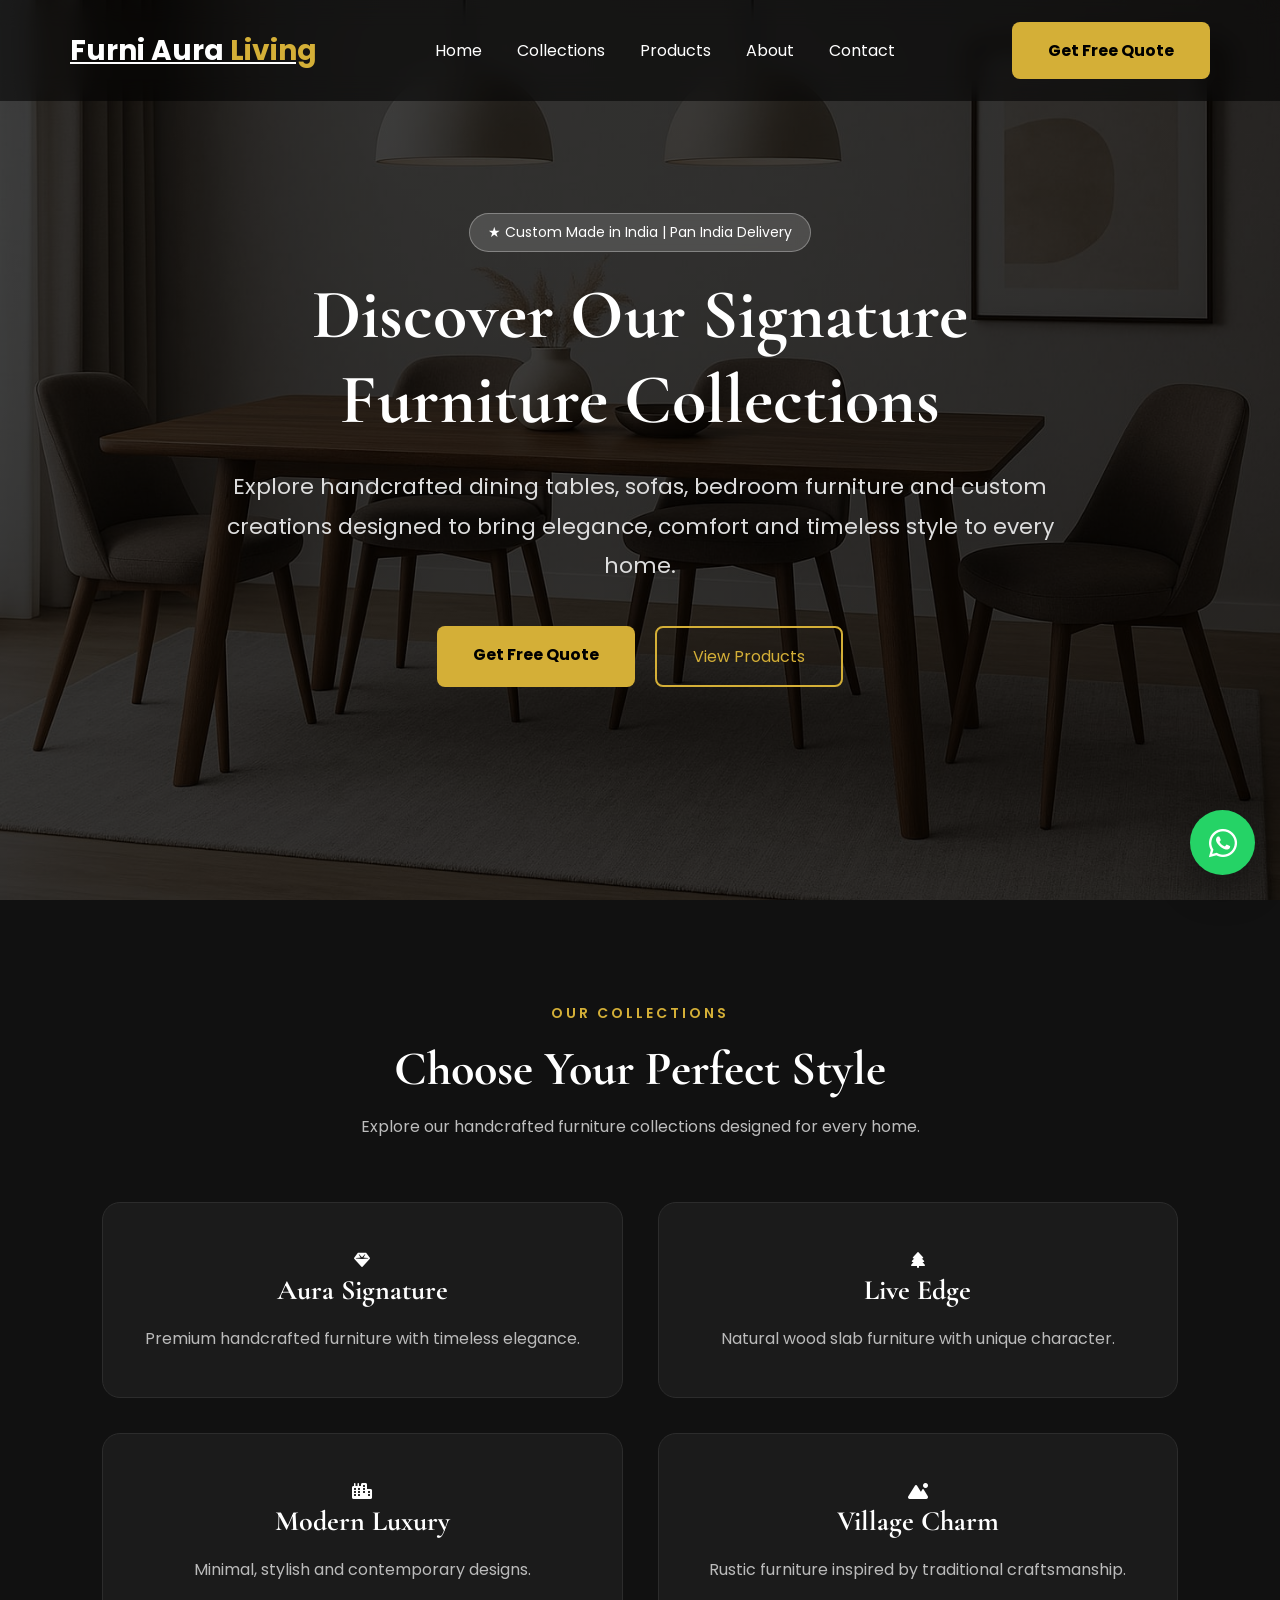
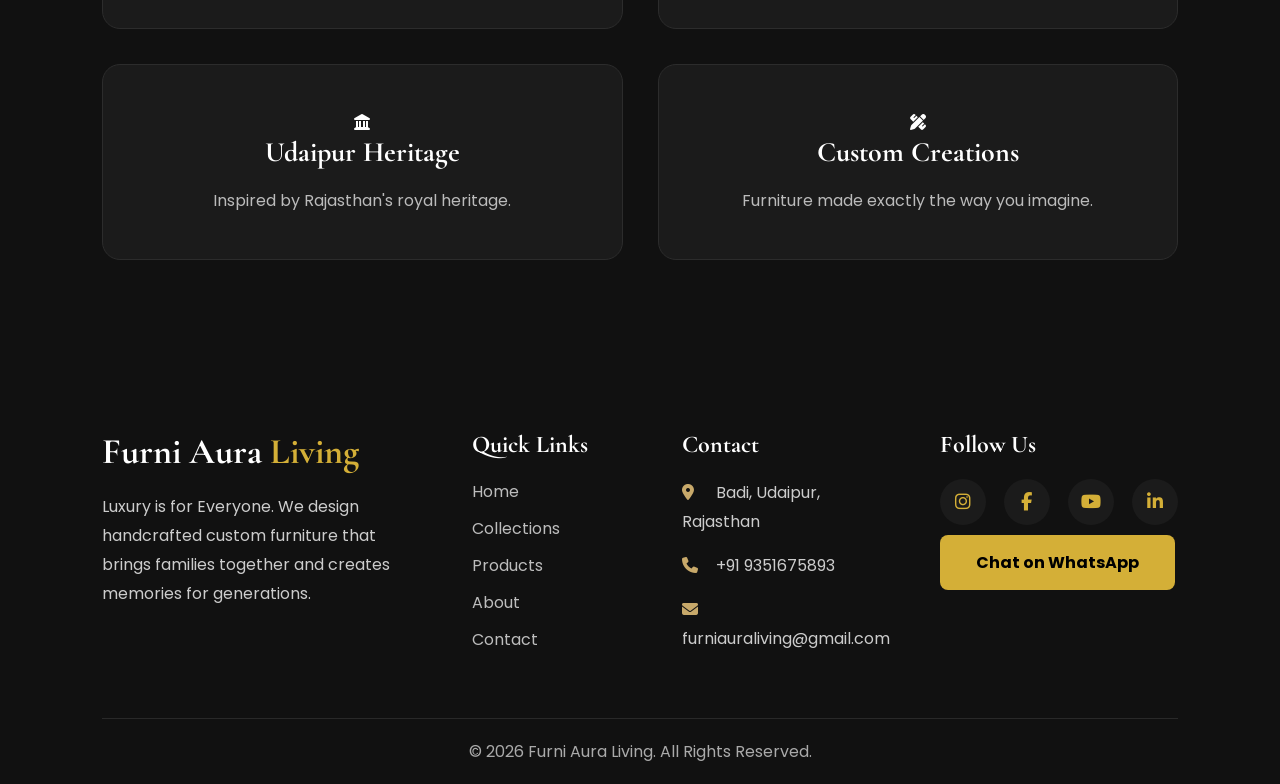
<file: collections.html>
<!DOCTYPE html>
<html lang="en">
    <script type="application/ld+json">
{
  "@context": "https://schema.org",
  "@type": "FurnitureStore",
  "name": "Furni Aura Living",
  "url": "https://dilipsuthar855.github.io/furni-aura-living/",
  "logo": "https://dilipsuthar855.github.io/furni-aura-living/favicon.png",
  "image": "https://dilipsuthar855.github.io/furni-aura-living/images/hero.jpg",
  "description": "Premium custom furniture manufacturer in Udaipur. Dining tables, epoxy tables, coffee tables and custom furniture with Pan India delivery.",
  "telephone": "+91-9351675893",
  "email": "furniauraliving@gmail.com",
  "address": {
    "@type": "PostalAddress",
    "streetAddress": "Badi",
    "addressLocality": "Udaipur",
    "addressRegion": "Rajasthan",
    "postalCode": "313001",
    "addressCountry": "IN"
  },
  "areaServed": "India",
  "priceRange": "₹₹"
}
</script>
<head>
    <meta charset="UTF-8">
    <meta name="viewport" content="width=device-width, initial-scale=1.0">

    <title>Custom Furniture in Udaipur | Furni Aura Living</title>

    <meta name="description" content="Premium custom furniture manufacturer in Udaipur. Dining tables, epoxy tables, coffee tables, bedroom furniture and office furniture with Pan India delivery.">

    <meta name="keywords" content="Furniture Udaipur, Custom Furniture Udaipur, Dining Table Udaipur, Epoxy Table, Wooden Furniture, Luxury Furniture, Furni Aura Living">

    <meta name="author" content="Furni Aura Living">
    <meta name="robots" content="index, follow">

    <link rel="canonical" href="https://dilipsuthar855.github.io/furni-aura-living/">

    <!-- Google Verification -->
    <meta name="google-site-verification" content="caRcv7kDNRHNEvMI4Ewcoea4laLQdVDUmvwd77KZ9DE">

    <!-- Open Graph -->
    <meta property="og:title" content="Furni Aura Living">
    <meta property="og:description" content="Luxury Custom Furniture Crafted in Udaipur.">
    <meta property="og:type" content="website">
    <meta property="og:url" content="https://dilipsuthar855.github.io/furni-aura-living/">
    <meta property="og:image" content="https://dilipsuthar855.github.io/furni-aura-living/images/hero.jpg">

    <!-- Favicon -->
    <link rel="icon" href="favicon.png">

    <!-- Fonts -->
    <link rel="preconnect" href="https://fonts.googleapis.com">
    <link rel="preconnect" href="https://fonts.gstatic.com" crossorigin>

    <link href="https://fonts.googleapis.com/css2?family=Cormorant+Garamond:wght@500;700&family=Poppins:wght@300;400;500;600;700&display=swap" rel="stylesheet">

    <!-- Font Awesome -->
    <link rel="stylesheet" href="https://cdnjs.cloudflare.com/ajax/libs/font-awesome/6.7.2/css/all.min.css">

    <!-- CSS -->
    <link rel="stylesheet" href="style.css">
</head>

<body>

<div id="preloader">
    <h1>Furni Aura <span>Living</span></h1>
</div>

<a href="https://wa.me/919351675893" class="whatsapp-float" target="_blank">
<i class="fab fa-whatsapp"></i>
</a>

<header class="navbar">
<a href="index.html" class="logo">
Furni Aura <span>Living</span>
</a>
<div class="menu-toggle">
    <i class="fa-solid fa-bars"></i>
</div>
    <nav>
<a href="index.html">Home</a>
<a href="collections.html">Collections</a>
<a href="products.html">Products</a>
<a href="about.html">About</a>
<a href="contact.html">Contact</a>
    </nav>

<a href="https://wa.me/919351675893?text=Hi%20Furni%20Aura%20Living,%20I%20want%20to%20know%20more%20about%20your%20furniture." class="gold-btn" target="_blank">
Get Free Quote
</a></header>

<section class="hero">

    <div class="overlay"></div>

    <div class="hero-content">

        <div class="hero-badge">
            ★ Custom Made in India | Pan India Delivery
        </div>

<h1>Discover Our Signature Furniture Collections</h1>

<p>
Explore handcrafted dining tables, sofas, bedroom furniture and custom creations designed to bring elegance, comfort and timeless style to every home.
</p>

        <div class="hero-buttons">
            <a href="https://wa.me/919351675893?text=Hi%20Furni%20Aura%20Living,%20I%20want%20to%20know%20more%20about%20your%20furniture." class="gold-btn" target="_blank">
                Get Free Quote
            </a>

<a href="products.html" class="outline-btn">
    View Products
</a>
        </div>

    </div>

</section>
<section class="collections">

    <div class="section-title">
        <span>OUR COLLECTIONS</span>
        <h2>Choose Your Perfect Style</h2>
        <p>
            Explore our handcrafted furniture collections designed for every home.
        </p>
    </div>

    <div class="collection-grid">

        <div class="card">
            <i class="fa-solid fa-gem"></i>
            <h3>Aura Signature</h3>
            <p>Premium handcrafted furniture with timeless elegance.</p>
        </div>

        <div class="card">
            <i class="fa-solid fa-tree"></i>
            <h3>Live Edge</h3>
            <p>Natural wood slab furniture with unique character.</p>
        </div>

        <div class="card">
            <i class="fa-solid fa-city"></i>
            <h3>Modern Luxury</h3>
            <p>Minimal, stylish and contemporary designs.</p>
        </div>

        <div class="card">
            <i class="fa-solid fa-mountain-sun"></i>
            <h3>Village Charm</h3>
            <p>Rustic furniture inspired by traditional craftsmanship.</p>
        </div>

        <div class="card">
            <i class="fa-solid fa-landmark"></i>
            <h3>Udaipur Heritage</h3>
            <p>Inspired by Rajasthan's royal heritage.</p>
        </div>

        <div class="card">
            <i class="fa-solid fa-pen-ruler"></i>
            <h3>Custom Creations</h3>
            <p>Furniture made exactly the way you imagine.</p>
        </div>

    </div>

</section>
<footer class="footer reveal">

    <div class="footer-container">

        <div class="footer-about">

            <h2>Furni Aura <span>Living</span></h2>

            <p>
                Luxury is for Everyone.
                We design handcrafted custom furniture that brings
                families together and creates memories for generations.
            </p>

        </div>

        <div class="footer-links">

            <h3>Quick Links</h3>

            <a href="index.html">Home</a>
            <a href="collections.html">Collections</a>
            <a href="products.html">Products</a>
            <a href="about.html">About</a>
            <a href="contact.html">Contact</a>

        </div>

        <div class="footer-contact">

            <h3>Contact</h3>

            <p><i class="fa-solid fa-location-dot"></i> Badi, Udaipur, Rajasthan</p>

            <p><i class="fa-solid fa-phone"></i> +91 9351675893</p>

            <p><i class="fa-solid fa-envelope"></i> furniauraliving@gmail.com</p>

        </div>

        <div class="footer-social">

            <h3>Follow Us</h3>

            <div class="social-icons">

                <a href="#"><i class="fab fa-instagram"></i></a>

                <a href="#"><i class="fab fa-facebook-f"></i></a>

                <a href="#"><i class="fab fa-youtube"></i></a>

                <a href="#"><i class="fab fa-linkedin-in"></i></a>

            </div>

            <a href="https://wa.me/919351675893?text=Hi%20Furni%20Aura%20Living"
               class="gold-btn"
               target="_blank">

               Chat on WhatsApp

            </a>

        </div>

    </div>

    <div class="footer-bottom">

        © 2026 Furni Aura Living. All Rights Reserved.

    </div>

</footer>
<button id="topBtn">
    <i class="fa-solid fa-arrow-up"></i>
</button>
<script src="script.js"></script>
</body>
</html>
</file>
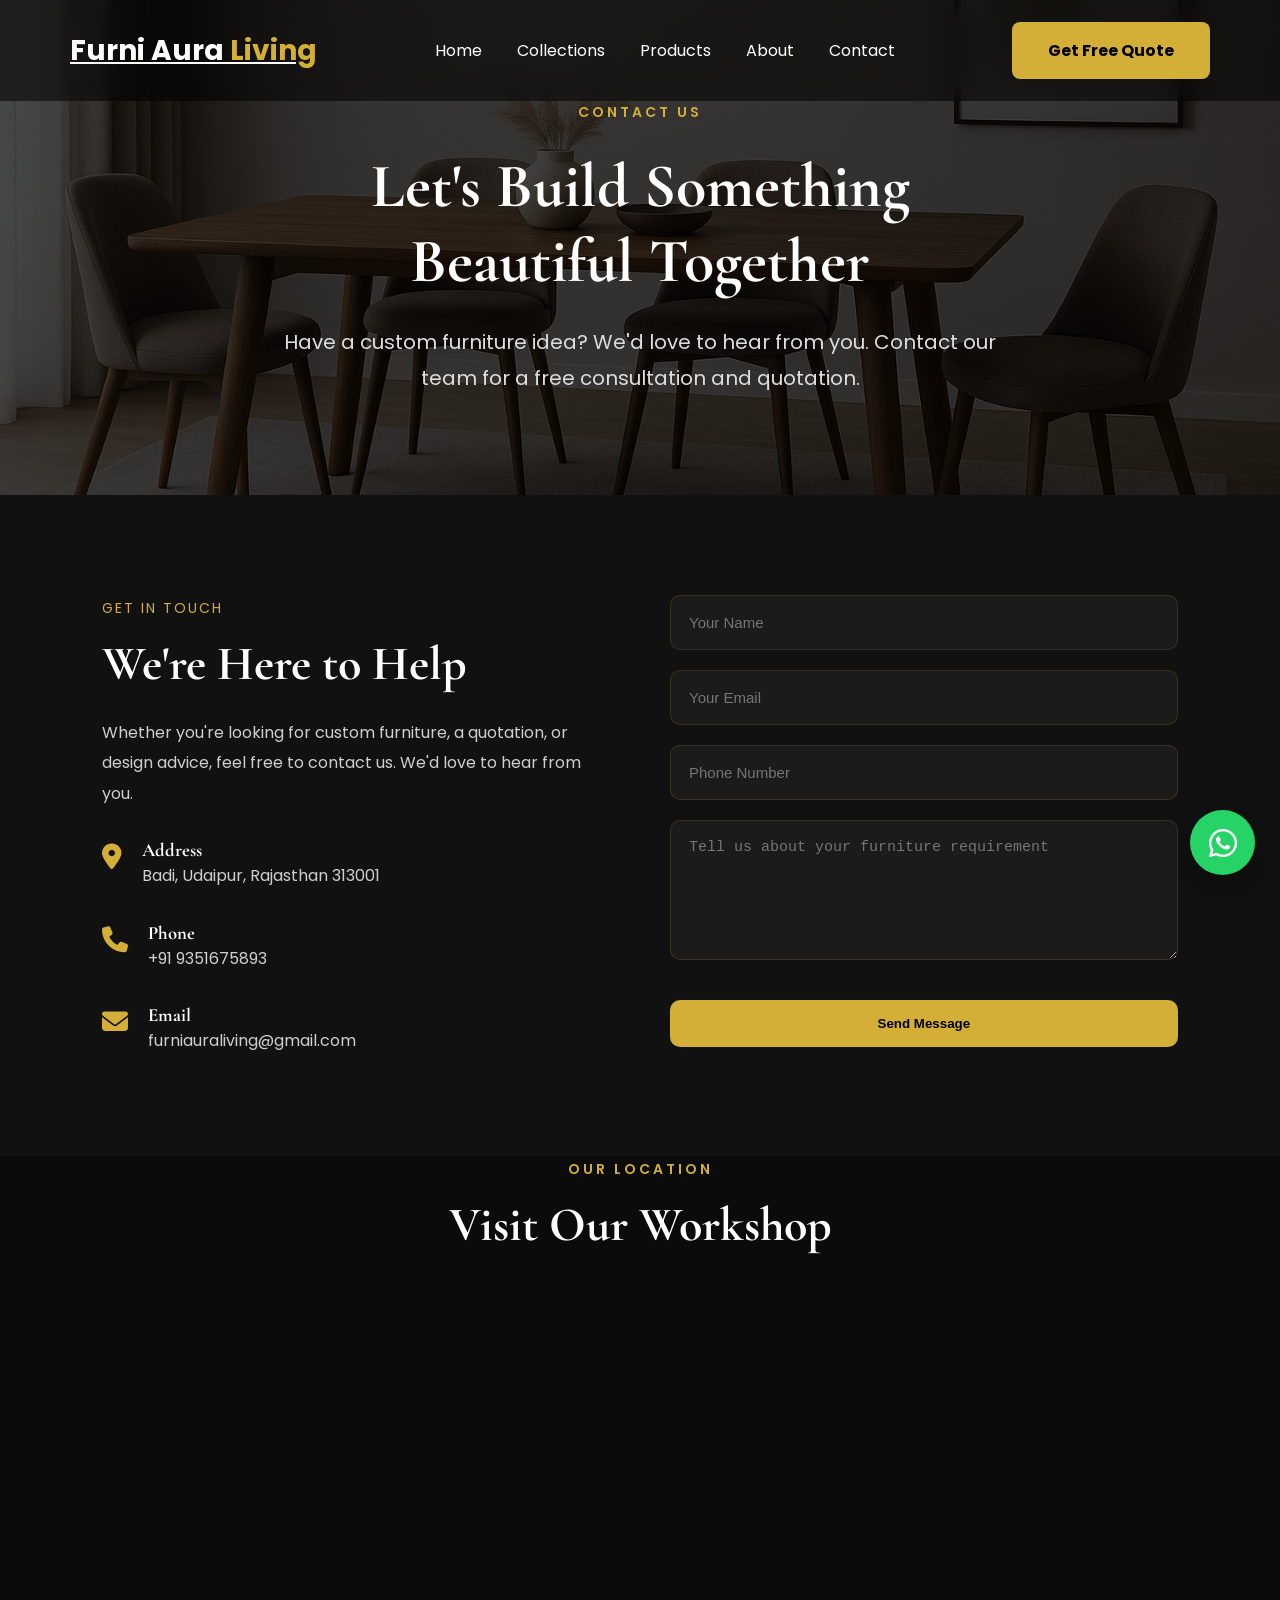
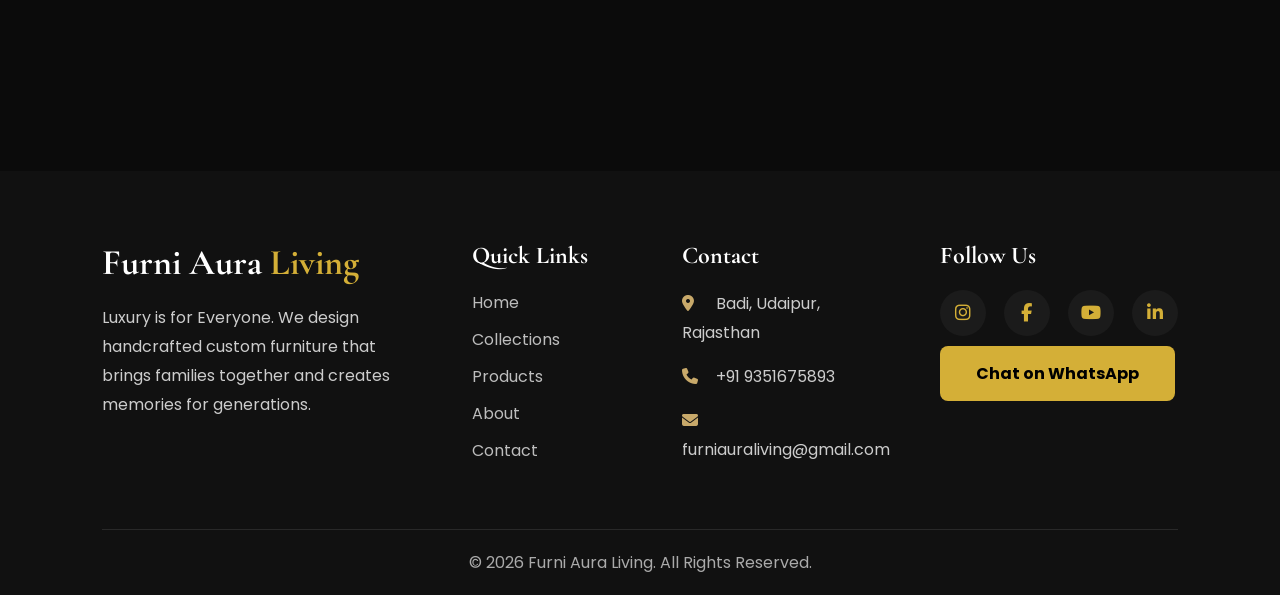
<file: contact.html>
<!DOCTYPE html>
<html lang="en">

<head>

<meta charset="UTF-8">
<meta name="viewport" content="width=device-width, initial-scale=1.0">

<title>Contact | Furni Aura Living</title>

<link rel="preconnect" href="https://fonts.googleapis.com">
<link rel="preconnect" href="https://fonts.gstatic.com" crossorigin>

<link href="https://fonts.googleapis.com/css2?family=Cormorant+Garamond:wght@500;700&family=Poppins:wght@300;400;500;600;700&display=swap" rel="stylesheet">

<link rel="stylesheet" href="https://cdnjs.cloudflare.com/ajax/libs/font-awesome/6.7.2/css/all.min.css">

<link rel="stylesheet" href="style.css">

</head>

<body>

<a href="https://wa.me/919351675893"
class="whatsapp-float"
target="_blank">

<i class="fab fa-whatsapp"></i>

</a>

<header class="navbar">

<a href="index.html" class="logo">
    Furni Aura <span>Living</span>
</a>

<nav>

<a href="index.html">Home</a>
<a href="collections.html">Collections</a>
<a href="products.html">Products</a>
<a href="about.html">About</a>
<a href="contact.html">Contact</a>

</nav>

<a href="https://wa.me/919351675893?text=Hi%20Furni%20Aura%20Living"
class="gold-btn"
target="_blank">

Get Free Quote

</a>

</header>
<section class="page-hero">

    <div class="page-overlay"></div>

    <div class="page-content">

        <span>CONTACT US</span>

        <h1>Let's Build Something Beautiful Together</h1>

        <p>
            Have a custom furniture idea? We'd love to hear from you.
            Contact our team for a free consultation and quotation.
        </p>

    </div>

</section>
<section class="contact-section">

    <div class="contact-info">

        <span>GET IN TOUCH</span>

        <h2>We're Here to Help</h2>

        <p>
            Whether you're looking for custom furniture, a quotation, or design
            advice, feel free to contact us. We'd love to hear from you.
        </p>

        <div class="contact-item">
            <i class="fa-solid fa-location-dot"></i>
            <div>
                <h3>Address</h3>
                <p>Badi, Udaipur, Rajasthan 313001</p>
            </div>
        </div>

        <div class="contact-item">
            <i class="fa-solid fa-phone"></i>
            <div>
                <h3>Phone</h3>
                <p>+91 9351675893</p>
            </div>
        </div>

        <div class="contact-item">
            <i class="fa-solid fa-envelope"></i>
            <div>
                <h3>Email</h3>
                <p>furniauraliving@gmail.com</p>
            </div>
        </div>

    </div>

    <div class="contact-form">

        <form>

            <input type="text" placeholder="Your Name" required>

            <input type="email" placeholder="Your Email" required>

            <input type="tel" placeholder="Phone Number">

            <textarea rows="6" placeholder="Tell us about your furniture requirement"></textarea>

            <button type="submit" class="gold-btn">
                Send Message
            </button>

        </form>

    </div>

</section>
<section class="map-section">

    <div class="section-title">

        <span>OUR LOCATION</span>

        <h2>Visit Our Workshop</h2>

    </div>

    <div class="map-container">

        <iframe
        src=""
        width="100%"
        height="450"
        style="border:0;"
        allowfullscreen=""
        loading="lazy">
        </iframe>

    </div>

</section>
<footer class="footer reveal">

    <div class="footer-container">

        <div class="footer-about">

            <h2>Furni Aura <span>Living</span></h2>

            <p>
                Luxury is for Everyone.
                We design handcrafted custom furniture that brings
                families together and creates memories for generations.
            </p>

        </div>

        <div class="footer-links">

            <h3>Quick Links</h3>

            <a href="index.html">Home</a>
            <a href="collections.html">Collections</a>
            <a href="products.html">Products</a>
            <a href="about.html">About</a>
            <a href="contact.html">Contact</a>

        </div>

        <div class="footer-contact">

            <h3>Contact</h3>

            <p><i class="fa-solid fa-location-dot"></i> Badi, Udaipur, Rajasthan</p>

            <p><i class="fa-solid fa-phone"></i> +91 9351675893</p>

            <p><i class="fa-solid fa-envelope"></i> furniauraliving@gmail.com</p>

        </div>

        <div class="footer-social">

            <h3>Follow Us</h3>

            <div class="social-icons">

                <a href="#"><i class="fab fa-instagram"></i></a>

                <a href="#"><i class="fab fa-facebook-f"></i></a>

                <a href="#"><i class="fab fa-youtube"></i></a>

                <a href="#"><i class="fab fa-linkedin-in"></i></a>

            </div>

            <a href="https://wa.me/919351675893?text=Hi%20Furni%20Aura%20Living"
               class="gold-btn"
               target="_blank">

               Chat on WhatsApp

            </a>

        </div>

    </div>

    <div class="footer-bottom">

        © 2026 Furni Aura Living. All Rights Reserved.

    </div>

</footer>
<script src="script.js"></script>

</body>

</html>
</file>
<file: style.css>
*{
margin:0;
padding:0;
box-sizing:border-box;
}

body{
background:#0b0b0b;
color:white;
font-family:'Poppins',sans-serif;
}

.navbar{
position:fixed;
top:0;
left:0;
width:100%;
padding:22px 70px;
display:flex;
justify-content:space-between;
align-items:center;
background:rgba(0,0,0,.55);
backdrop-filter:blur(12px);
z-index:1000;
transition:.4s ease;
}
.navbar.scrolled{

padding:16px 70px;

background:rgba(8,8,8,.96);

box-shadow:0 10px 30px rgba(0,0,0,.35);

}

.logo{
font-size:28px;
font-weight:bold;
color:white;
}

.logo span{
color:#D4AF37;
}

nav{
display:flex;
gap:35px;
}

nav a{
text-decoration:none;
color:white;
transition:.3s;
}

nav a:hover{
color:#D4AF37;
}

.quote-btn{
background:#D4AF37;
padding:12px 28px;
color:black;
text-decoration:none;
border-radius:6px;
font-weight:bold;
}

.hero{
height:100vh;
background:linear-gradient(rgba(0,0,0,.75),rgba(0,0,0,.75)),
url("hero.jpg");
background-size:cover;
background-position:center;
display:flex;
justify-content:center;
align-items:center;
text-align:center;
padding:30px;
}

.hero-content{
max-width:850px;
}

.hero h1{
font-size:70px;
margin-bottom:25px;
}

.hero p{
font-size:22px;
color:#ddd;
margin-bottom:40px;
line-height:1.8;
}

.hero-buttons{
display:flex;
justify-content:center;
gap:20px;
flex-wrap:wrap;
}

.gold-btn{
background:#D4AF37;
color:black;
padding:16px 36px;
text-decoration:none;
font-weight:bold;
border-radius:8px;
transition:.35s ease;
}
.gold-btn:hover{
transform:translateY(-4px);
box-shadow:0 18px 40px rgba(212,175,55,.35);
}

.outline-btn{
border:2px solid #D4AF37;
color:#D4AF37;
padding:16px 36px;
text-decoration:none;
border-radius:8px;
transition:.35s ease;
}
.outline-btn:hover{
background:#D4AF37;
color:#111;
transform:translateY(-4px);
}
.collections{
padding:100px 8%;
background:#111;
text-align:center;
}

.collections h2{
font-size:48px;
margin-bottom:15px;
color:#D4AF37;
}

.section-text{
font-size:20px;
color:#bbb;
margin-bottom:60px;
}

.collection-grid{
display:grid;
grid-template-columns:repeat(3,1fr);
gap:30px;
}

.card{
background:#1b1b1b;
padding:45px 30px;
border-radius:18px;
transition:.35s;
border:1px solid #2c2c2c;
}

.card:hover{
transform:translateY(-12px);
border-color:#D4AF37;
}

.card h3{
font-size:28px;
margin-bottom:18px;
color:white;
}

.card p{
color:#bbb;
line-height:1.7;
}

@media(max-width:900px){

.collection-grid{

grid-template-columns:1fr;

}

}
.why-us{
padding:110px 8%;
background:#0b0b0b;
text-align:center;
}

.why-us h2{
font-size:48px;
color:#D4AF37;
margin-bottom:60px;
}

.why-grid{
display:grid;
grid-template-columns:repeat(2,1fr);
gap:35px;
}

.why-card{
background:#161616;
padding:45px;
border-radius:18px;
transition:.4s;
border:1px solid #242424;
}

.why-card:hover{
transform:translateY(-10px);
border-color:#D4AF37;
}

.why-card h3{
font-size:28px;
margin-bottom:15px;
}

.why-card p{
color:#bdbdbd;
line-height:1.8;
}

@media(max-width:900px){

.why-grid{

grid-template-columns:1fr;

}

}
h1,
h2,
h3{
    font-family:'Cormorant Garamond',serif;
}
.signature{
display:flex;
align-items:center;
justify-content:space-between;
gap:60px;
padding:120px 8%;
background:#111;
flex-wrap:wrap;
}

.signature-image{
flex:1;
}

.signature-image img{
width:100%;
border-radius:18px;
box-shadow:0 25px 60px rgba(0,0,0,.45);
}

.signature-content{
flex:1;
}

.tag{
display:inline-block;
color:#D4AF37;
letter-spacing:3px;
margin-bottom:20px;
font-size:14px;
}

.signature h2{
font-size:54px;
margin-bottom:25px;
}

.signature p{
font-size:20px;
color:#cfcfcf;
line-height:1.8;
margin-bottom:30px;
}

.signature ul{
list-style:none;
padding:0;
margin-bottom:40px;
}

.signature li{
margin-bottom:15px;
font-size:18px;
}

@media(max-width:900px){

.signature{

flex-direction:column;

}

.signature h2{

font-size:40px;

}

}
.whatsapp-float{
position:fixed;
right:25px;
bottom:25px;
width:65px;
height:65px;
background:#25D366;
border-radius:50%;
display:flex;
justify-content:center;
align-items:center;
font-size:32px;
text-decoration:none;
color:white;
box-shadow:0 15px 35px rgba(0,0,0,.35);
z-index:9999;
transition:.3s;
}

.whatsapp-float:hover{
transform:scale(1.1);
}

.featured-product{
    display:flex;
    align-items:center;
    justify-content:space-between;
    gap:60px;
    padding:100px 8%;
    background:#ffffff;
}

.featured-text{
    flex:1;
}

.featured-image{
    flex:1.2;
}

.featured-image img{
    width:100%;
    border-radius:20px;
    box-shadow:0 20px 50px rgba(0,0,0,.18);
    transition:.4s;
}

.featured-image img:hover{
    transform:scale(1.02);
}

.section-label{
    color:#c8a96a;
    font-size:14px;
    font-weight:600;
    letter-spacing:3px;
    text-transform:uppercase;
}

.featured-text h2{
    font-size:48px;
    margin:18px 0;
    font-family:'Cormorant Garamond', serif;
}

.featured-tagline{
    font-size:24px;
    font-style:italic;
    color:#777;
    margin-bottom:25px;
}

.featured-description{
    color:#555;
    line-height:1.9;
    max-width:520px;
    margin-bottom:35px;
}

.featured-buttons{
    display:flex;
    gap:20px;
    flex-wrap:wrap;
}

/* Mobile */

@media(max-width:900px){

.featured-product{
    flex-direction:column-reverse;
    text-align:center;
    padding:70px 6%;
}

.featured-description{
    max-width:100%;
}

.featured-buttons{
    justify-content:center;
}

.featured-text h2{
    font-size:38px;
}

}


.signature-collection{
    padding:100px 8%;
    background:#111;
}

.section-title{
    text-align:center;
    max-width:750px;
    margin:0 auto 60px;
}

.section-title span{
    color:#d4af37;
    letter-spacing:3px;
    font-size:14px;
    font-weight:600;
}

.section-title h2{
    color:#fff;
    font-size:48px;
    margin:15px 0;
    font-family:'Cormorant Garamond', serif;
}

.section-title p{
    color:#bdbdbd;
    line-height:1.8;
}

.collection-grid{
    display:grid;
    grid-template-columns:repeat(auto-fit,minmax(320px,1fr));
    gap:35px;
}

.collection-card{
    background:#1b1b1b;
    border-radius:18px;
    overflow:hidden;
    transition:.35s ease;
    border:1px solid rgba(212,175,55,.15);

    display:flex;
    flex-direction:column;
}

.collection-card:hover{
    transform:translateY(-10px);
    box-shadow:0 25px 60px rgba(212,175,55,.18);
}

.collection-card img{
    width:100%;
    height:260px;
    object-fit:cover;
    display:block;
    transition:0.5s ease;
}
.collection-card:hover img{
    transform:scale(1.05);
}

.collection-card h3{
    color:#fff;
    padding:25px 25px 10px;
    font-size:28px;
    font-family:'Cormorant Garamond', serif;
}

.collection-card p{
    color:#bdbdbd;
    padding:0 25px 30px;
    line-height:1.7;
}
.card-buttons{
    margin-top:auto;
}
/* Card Buttons */

.card-buttons{
    display:flex;
    gap:12px;
    padding:0 25px 25px;
}

.card-buttons a{
    flex:1;
    text-align:center;
    text-decoration:none;
    padding:12px;
    border-radius:10px;
    font-size:14px;
    font-weight:600;
    transition:.3s;
}

.small-gold-btn{
    background:#d4af37;
    color:#111;
}

.small-gold-btn:hover{
    background:#e5bf49;
    transform:translateY(-2px);
}

.small-outline-btn{
    border:1px solid #d4af37;
    color:#d4af37;
}

.small-outline-btn:hover{
    background:#d4af37;
    color:#111;
}

.our-story{

    display:flex;
    align-items:center;
    gap:80px;

    padding:110px 8%;

    background:#fff;

}

.story-image{

    flex:1;

}

.story-image img{

    width:100%;
    border-radius:18px;

    box-shadow:0 25px 60px rgba(0,0,0,.15);

}

.story-content{

    flex:1;

}

.story-content span{

    color:#d4af37;

    letter-spacing:3px;

    font-size:14px;

    font-weight:600;

}

.story-content h2{

    font-size:54px;

    margin:20px 0;

    line-height:1.1;

    font-family:'Cormorant Garamond', serif;

}

.story-content p{

    color:#555;

    line-height:1.9;

    margin-bottom:22px;

}

@media(max-width:900px){

.our-story{

    flex-direction:column;

}

.story-content{

    text-align:center;

}

}

.testimonials{

    padding:110px 8%;
    background:#111;

}

.testimonial-grid{

    display:grid;
    grid-template-columns:repeat(auto-fit,minmax(320px,1fr));
    gap:35px;

}

.testimonial-card{

    background:#1b1b1b;

    border:1px solid rgba(212,175,55,.15);

    border-radius:18px;

    padding:40px;

    transition:.35s;

}

.testimonial-card:hover{

    transform:translateY(-10px);

    box-shadow:0 20px 50px rgba(212,175,55,.15);

}

.stars{

    color:#D4AF37;

    font-size:22px;

    margin-bottom:20px;

}

.testimonial-card p{

    color:#cfcfcf;

    line-height:1.9;

    margin-bottom:30px;

}

.testimonial-card h4{

    font-size:24px;

    margin-bottom:5px;

    font-family:'Cormorant Garamond',serif;

}

.testimonial-card span{

    color:#999;

}

.faq-section{

padding:110px 8%;
background:#0b0b0b;

}

.faq-container{

max-width:900px;
margin:60px auto 0;

}

.faq-item{

background:#1b1b1b;
border-radius:14px;
margin-bottom:20px;
overflow:hidden;
border:1px solid rgba(212,175,55,.18);

}

.faq-question{

width:100%;
padding:25px 30px;
background:none;
border:none;
color:white;
font-size:20px;
display:flex;
justify-content:space-between;
align-items:center;
cursor:pointer;

}

.faq-question span{

font-size:30px;
color:#D4AF37;

}

.faq-answer{

display:none;
padding:0 30px 25px;

}

.faq-answer p{

color:#cfcfcf;
line-height:1.8;

}

.faq-item.active .faq-answer{

display:block;

}

.cta-section{

padding:120px 8%;
background:linear-gradient(rgba(0,0,0,.78),rgba(0,0,0,.78)),
url("hero.jpg");

background-size:cover;
background-position:center;
background-attachment:fixed;

text-align:center;

}

.cta-content{

max-width:850px;
margin:auto;

}

.cta-content span{

color:#D4AF37;
letter-spacing:3px;
font-size:14px;
font-weight:600;

}

.cta-content h2{

font-size:60px;
margin:25px 0;

}

.cta-content p{

color:#d7d7d7;
font-size:20px;
line-height:1.9;
margin-bottom:45px;

}

.cta-buttons{

display:flex;
justify-content:center;
gap:20px;
flex-wrap:wrap;

}

@media(max-width:900px){

.cta-content h2{

font-size:42px;

}

.cta-content p{

font-size:18px;

}

}

.footer{

background:#080808;
padding:90px 8% 25px;

}

.footer-container{

display:grid;
grid-template-columns:2fr 1fr 1.3fr 1.2fr;
gap:50px;

}

.footer h2{

font-size:36px;
margin-bottom:20px;

}

.footer h2 span{

color:#D4AF37;

}

.footer h3{

margin-bottom:22px;
font-size:24px;

}

.footer p{

color:#bdbdbd;
line-height:1.9;

}

.footer-links{

display:flex;
flex-direction:column;

}

.footer-links a{

color:#bdbdbd;
text-decoration:none;
margin-bottom:12px;
transition:.3s;

}

.footer-links a:hover{

color:#D4AF37;

}

.footer-contact p{

margin-bottom:15px;

}

.footer-contact i{

color:#D4AF37;
margin-right:10px;
width:20px;

}

.social-icons{

display:flex;
gap:18px;
margin-bottom:25px;

}

.social-icons a{

width:46px;
height:46px;

display:flex;
justify-content:center;
align-items:center;

border-radius:50%;

background:#1b1b1b;

color:#D4AF37;

font-size:18px;

text-decoration:none;

transition:.35s;

}

.social-icons a:hover{

background:#D4AF37;

color:#111;

transform:translateY(-5px);

}

.footer-bottom{

margin-top:70px;
padding-top:25px;

border-top:1px solid rgba(255,255,255,.08);

text-align:center;

color:#888;

}

@media(max-width:1100px){

.footer-container{

grid-template-columns:1fr 1fr;

}

}

@media(max-width:700px){

.footer-container{

grid-template-columns:1fr;

text-align:center;

}

.social-icons{

justify-content:center;

}

}

.reveal{

opacity:0;
transform:translateY(80px);
transition:all 1s ease;

}

.reveal.active{

opacity:1;
transform:translateY(0);

}

.page-hero{

height:55vh;

display:flex;

justify-content:center;

align-items:center;

text-align:center;

background:linear-gradient(rgba(0,0,0,.72),rgba(0,0,0,.72)),
url("hero.jpg");

background-size:cover;

background-position:center;

}

.page-content{

max-width:800px;
padding:20px;

}

.page-content span{

color:#D4AF37;
letter-spacing:3px;
font-size:14px;
font-weight:600;

}

.page-content h1{

font-size:62px;
margin:25px 0;

}

.page-content p{

font-size:20px;
color:#ddd;
line-height:1.8;

}

.products-page{

padding:110px 8%;

background:#111;

}
.home-categories{

padding:110px 8%;
background:#111;

}

.category-grid{

display:grid;
grid-template-columns:repeat(auto-fit,minmax(220px,1fr));
gap:30px;
margin-top:60px;

}

.category-card{

background:#1b1b1b;
padding:40px 30px;
text-align:center;
border-radius:18px;
border:1px solid rgba(212,175,55,.15);
transition:.35s ease;

}

.category-card:hover{

transform:translateY(-10px);
box-shadow:0 20px 50px rgba(212,175,55,.20);
border-color:#D4AF37;

}

.category-card i{

font-size:42px;
color:#D4AF37;
margin-bottom:20px;

}

.category-card h3{

font-family:'Cormorant Garamond', serif;
font-size:30px;
margin-bottom:15px;
color:#fff;

}

.category-card p{

font-size:15px;
line-height:1.8;
color:#bdbdbd;

}
.product-features{

list-style:none;
padding:0;
margin:20px 0;

}

.product-features li{

margin:10px 0;
color:#d8d8d8;
font-size:15px;

}

.product-features i{

color:#D4AF37;
margin-right:8px;

}
.about-story{

padding:100px 8%;
display:grid;
grid-template-columns:1fr 1fr;
gap:60px;
align-items:center;
background:#111;

}

.story-image img{

width:100%;
border-radius:20px;
display:block;

}

.story-content span{

color:#D4AF37;
font-size:14px;
letter-spacing:2px;

}

.story-content h2{

font-family:'Cormorant Garamond', serif;
font-size:48px;
margin:15px 0 25px;

}

.story-content p{

color:#cfcfcf;
line-height:1.9;
margin-bottom:20px;

}

@media(max-width:900px){

.about-story{

grid-template-columns:1fr;

}

}

.mission-vision{

padding:100px 8%;
display:grid;
grid-template-columns:repeat(auto-fit,minmax(320px,1fr));
gap:35px;
background:#181818;

}

.mv-card{

background:#1f1f1f;
padding:45px;
border-radius:18px;
text-align:center;
border:1px solid rgba(212,175,55,.15);
transition:.35s;

}

.mv-card:hover{

transform:translateY(-8px);
border-color:#D4AF37;
box-shadow:0 20px 50px rgba(212,175,55,.15);

}

.mv-card i{

font-size:48px;
color:#D4AF37;
margin-bottom:20px;

}

.mv-card h2{

font-family:'Cormorant Garamond',serif;
font-size:36px;
margin-bottom:18px;

}

.mv-card p{

color:#cfcfcf;
line-height:1.8;

}

.our-process{

padding:100px 8%;
background:#111;

}

.process-grid{

display:grid;
grid-template-columns:repeat(auto-fit,minmax(250px,1fr));
gap:30px;
margin-top:60px;

}

.process-card{

position:relative;
background:#1b1b1b;
padding:40px 30px;
border-radius:18px;
text-align:center;
border:1px solid rgba(212,175,55,.15);
transition:.35s;

}

.process-card:hover{

transform:translateY(-10px);
border-color:#D4AF37;
box-shadow:0 20px 50px rgba(212,175,55,.18);

}

.process-number{

position:absolute;
top:18px;
right:20px;
font-size:42px;
font-weight:700;
color:rgba(212,175,55,.15);

}

.process-card i{

font-size:48px;
color:#D4AF37;
margin-bottom:20px;

}

.process-card h3{

font-family:'Cormorant Garamond', serif;
font-size:30px;
margin-bottom:15px;

}

.process-card p{

color:#cfcfcf;
line-height:1.8;

}

.why-about{

padding:100px 8%;
background:#181818;

}

.why-grid{

display:grid;
grid-template-columns:repeat(auto-fit,minmax(250px,1fr));
gap:30px;
margin-top:60px;

}

.why-card{

background:#1f1f1f;
padding:35px;
border-radius:18px;
text-align:center;
border:1px solid rgba(212,175,55,.15);
transition:.35s;

}

.why-card:hover{

transform:translateY(-8px);
border-color:#D4AF37;
box-shadow:0 20px 50px rgba(212,175,55,.18);

}

.why-card i{

font-size:45px;
color:#D4AF37;
margin-bottom:20px;

}

.why-card h3{

font-family:'Cormorant Garamond',serif;
font-size:30px;
margin-bottom:15px;

}

.why-card p{

color:#cfcfcf;
line-height:1.8;

}

.contact-section{

padding:100px 8%;
display:grid;
grid-template-columns:1fr 1fr;
gap:60px;
background:#111;

}

.contact-info span{

color:#D4AF37;
letter-spacing:2px;
font-size:14px;

}

.contact-info h2{

font-family:'Cormorant Garamond',serif;
font-size:48px;
margin:15px 0 25px;

}

.contact-info p{

color:#cfcfcf;
line-height:1.9;

}

.contact-item{

display:flex;
gap:20px;
margin-top:30px;
align-items:flex-start;

}

.contact-item i{

font-size:26px;
color:#D4AF37;
margin-top:5px;

}

.contact-form form{

display:flex;
flex-direction:column;
gap:20px;

}

.contact-form input,
.contact-form textarea{

background:#1b1b1b;
border:1px solid rgba(212,175,55,.15);
padding:18px;
border-radius:10px;
color:#fff;
font-size:15px;
outline:none;

}

.contact-form input:focus,
.contact-form textarea:focus{

border-color:#D4AF37;

}

@media(max-width:900px){

.contact-section{

grid-template-columns:1fr;

}

}
.menu-toggle{
    display:none;
    font-size:28px;
    color:#D4AF37;
    cursor:pointer;
}

@media(max-width:900px){

.navbar{
    padding:18px 25px;
}

.menu-toggle{
    display:block;
}

nav{
    position:absolute;
    top:100%;
    left:0;
    width:100%;
    background:#111;

    flex-direction:column;
    align-items:center;
    gap:25px;
    padding:30px 0;

    display:flex;

    opacity:0;
    visibility:hidden;
    transform:translateY(-20px);

    transition:.35s ease;
}

nav.active{
    opacity:1;
    visibility:visible;
    transform:translateY(0);
}
.gold-btn{
    display:none;
}

.hero h1{
    font-size:46px;
}

.hero p{
    font-size:18px;
}
}

.hero-content{
    animation: heroFade 1.2s ease;
}

@keyframes heroFade{

    from{
        opacity:0;
        transform:translateY(40px);
    }

    to{
        opacity:1;
        transform:translateY(0);
    }

}
#topBtn{

position:fixed;

right:25px;

bottom:105px;

width:55px;

height:55px;

border:none;

border-radius:50%;

background:#D4AF37;

color:#111;

font-size:20px;

cursor:pointer;

display:none;

z-index:999;

box-shadow:0 10px 30px rgba(0,0,0,.35);

transition:.3s;

}

#topBtn:hover{

transform:translateY(-5px);

}
#preloader{
    position:fixed;
    inset:0;
    background:#0b0b0b;
    display:flex;
    justify-content:center;
    align-items:center;
    z-index:99999;
    transition:opacity .6s ease, visibility .6s ease;
}

#preloader h1{
    font-family:'Cormorant Garamond',serif;
    font-size:52px;
    color:white;
    letter-spacing:2px;
}

#preloader span{
    color:#D4AF37;
}

#preloader.hide{
    opacity:0;
    visibility:hidden;
}
.hero-badge {
    display: inline-block;
    padding: 8px 18px;
    margin-bottom: 20px;
    background: rgba(255,255,255,0.15);
    border: 1px solid rgba(255,255,255,0.3);
    border-radius: 30px;
    color: #fff;
    font-size: 14px;
    backdrop-filter: blur(8px);
}
/* =========================================
   COLLECTIONS PAGE
========================================= */

.small-hero{
    height:60vh;
    display:flex;
    align-items:center;
    justify-content:center;
    text-align:center;
}

.collections-section{
    padding:80px 8%;
    background:#f8f8f8;
}

.collection-grid{
    display:grid;
    grid-template-columns:repeat(auto-fit,minmax(340px,1fr));
    gap:35px;
    margin-top:50px;
}

.collection-card{
    background:#fff;
    border-radius:18px;
    overflow:hidden;
    box-shadow:0 12px 30px rgba(0,0,0,.08);
    transition:.4s;
}

.collection-card:hover{
    transform:translateY(-10px);
    box-shadow:0 20px 40px rgba(0,0,0,.15);
}

.collection-card img{
    width:100%;
    height:260px;
    object-fit:cover;
    transition:.5s;
}

.collection-card:hover img{
    transform:scale(1.08);
}

.collection-content{
    padding:25px;
}

.collection-content h3{
    font-size:28px;
    margin-bottom:15px;
    color:#222;
}

.collection-content p{
    color:#666;
    line-height:1.8;
    margin-bottom:25px;
}

.collection-content .gold-btn{
    display:inline-block;
}

/* ================= Footer ================= */

.footer{
    background:#111;
    color:#fff;
    padding:70px 8% 20px;
}

.footer-content{
    display:grid;
    grid-template-columns:repeat(auto-fit,minmax(250px,1fr));
    gap:40px;
}

.footer h3{
    margin-bottom:20px;
    font-size:24px;
}

.footer p,
.footer li{
    color:#ccc;
    line-height:1.8;
}

.footer ul{
    list-style:none;
    padding:0;
}

.footer ul li{
    margin-bottom:10px;
}

.footer ul li a{
    color:#ccc;
    text-decoration:none;
    transition:.3s;
}

.footer ul li a:hover{
    color:#c8a96a;
}

.footer-contact i{
    margin-right:10px;
    color:#c8a96a;
}

.footer-bottom{
    text-align:center;
    border-top:1px solid rgba(255,255,255,.1);
    margin-top:50px;
    padding-top:20px;
    color:#aaa;
}

/* ============== Mobile ============== */

@media(max-width:768px){

.small-hero{
    height:50vh;
}

.collection-grid{
    grid-template-columns:1fr;
}

.collection-card img{
    height:220px;
}

.collection-content h3{
    font-size:24px;
}

}
.contact-form button{
    width:100%;
    padding:16px;
    border:none;
    border-radius:10px;
    cursor:pointer;
    margin-top:20px;
}

@media(max-width:768px){

.contact-form{
    width:100%;
}

.contact-form button{
    display:block;
    width:100%;
}

}
/* =========================================
   PRODUCT DETAILS
========================================= */

.product-specifications{
    margin-top:35px;
    padding-top:30px;
    border-top:1px solid rgba(212,175,55,.18);
}

.product-specifications h2{
    font-family:'Cormorant Garamond',serif;
    font-size:32px;
    color:#D4AF37;
    margin-bottom:25px;
}

.specification-grid{
    display:grid;
    grid-template-columns:repeat(2,1fr);
    gap:15px;
}

.specification-item{
    background:#1b1b1b;
    border:1px solid rgba(212,175,55,.12);
    border-radius:10px;
    padding:16px 18px;
}

.specification-item span{
    display:block;
    color:#999;
    font-size:13px;
    margin-bottom:5px;
}

.specification-item strong{
    color:#fff;
    font-size:15px;
    font-weight:500;
}

@media(max-width:700px){

    .specification-grid{
        grid-template-columns:1fr;
    }

}
/* =========================================
   PRODUCT DETAILS PAGE
========================================= */

.product-detail-page{
    padding:140px 8% 100px;
    background:#0b0b0b;
    min-height:100vh;
}

.product-detail-container{
    max-width:1200px;
    margin:0 auto;
    display:grid;
    grid-template-columns:1.1fr 1fr;
    gap:70px;
    align-items:center;
}

.product-detail-image img{
    width:100%;
    max-height:650px;
    object-fit:cover;
    display:block;
    border-radius:20px;
    box-shadow:0 25px 60px rgba(0,0,0,.45);
}

.product-detail-content{
    padding:20px 0;
}

.product-detail-content > span{
    color:#D4AF37;
    letter-spacing:3px;
    font-size:14px;
    font-weight:600;
}

.product-detail-content h1{
    font-family:'Cormorant Garamond',serif;
    font-size:58px;
    line-height:1.05;
    margin:18px 0 25px;
    color:#fff;
}

.product-detail-content > p{
    color:#cfcfcf;
    font-size:17px;
    line-height:1.9;
    margin-bottom:30px;
}

.product-detail-features{
    display:grid;
    grid-template-columns:1fr 1fr;
    gap:15px;
    margin-bottom:30px;
}

.product-detail-features div{
    display:flex;
    align-items:center;
    gap:10px;
    color:#ddd;
}

.product-detail-features i{
    color:#D4AF37;
}

.product-detail-actions{
    display:flex;
    gap:15px;
    flex-wrap:wrap;
    margin-top:25px;
}

.product-code{
    margin-top:25px;
    color:#999;
    font-size:14px;
}

.product-code strong{
    color:#D4AF37;
}

.product-specifications{
    margin-top:35px;
    padding-top:30px;
    border-top:1px solid rgba(212,175,55,.18);
}

.product-specifications h2{
    font-family:'Cormorant Garamond',serif;
    font-size:32px;
    color:#D4AF37;
    margin-bottom:25px;
}

.specification-grid{
    display:grid;
    grid-template-columns:1fr 1fr;
    gap:15px;
}

.specification-item{
    background:#1b1b1b;
    border:1px solid rgba(212,175,55,.12);
    border-radius:10px;
    padding:16px 18px;
}

.specification-item span{
    display:block;
    color:#999;
    font-size:13px;
    margin-bottom:5px;
}

.specification-item strong{
    color:#fff;
    font-size:15px;
    font-weight:500;
}


/* Mobile */

@media(max-width:900px){

    .product-detail-page{
        padding:110px 6% 70px;
    }

    .product-detail-container{
        grid-template-columns:1fr;
        gap:40px;
    }

    .product-detail-content h1{
        font-size:44px;
    }

    .product-detail-features{
        grid-template-columns:1fr;
    }

}

@media(max-width:600px){

    .product-detail-content h1{
        font-size:38px;
    }

    .product-detail-actions{
        flex-direction:column;
    }

    .product-detail-actions a{
        text-align:center;
    }

    .specification-grid{
        grid-template-columns:1fr;
    }

}
</file>
